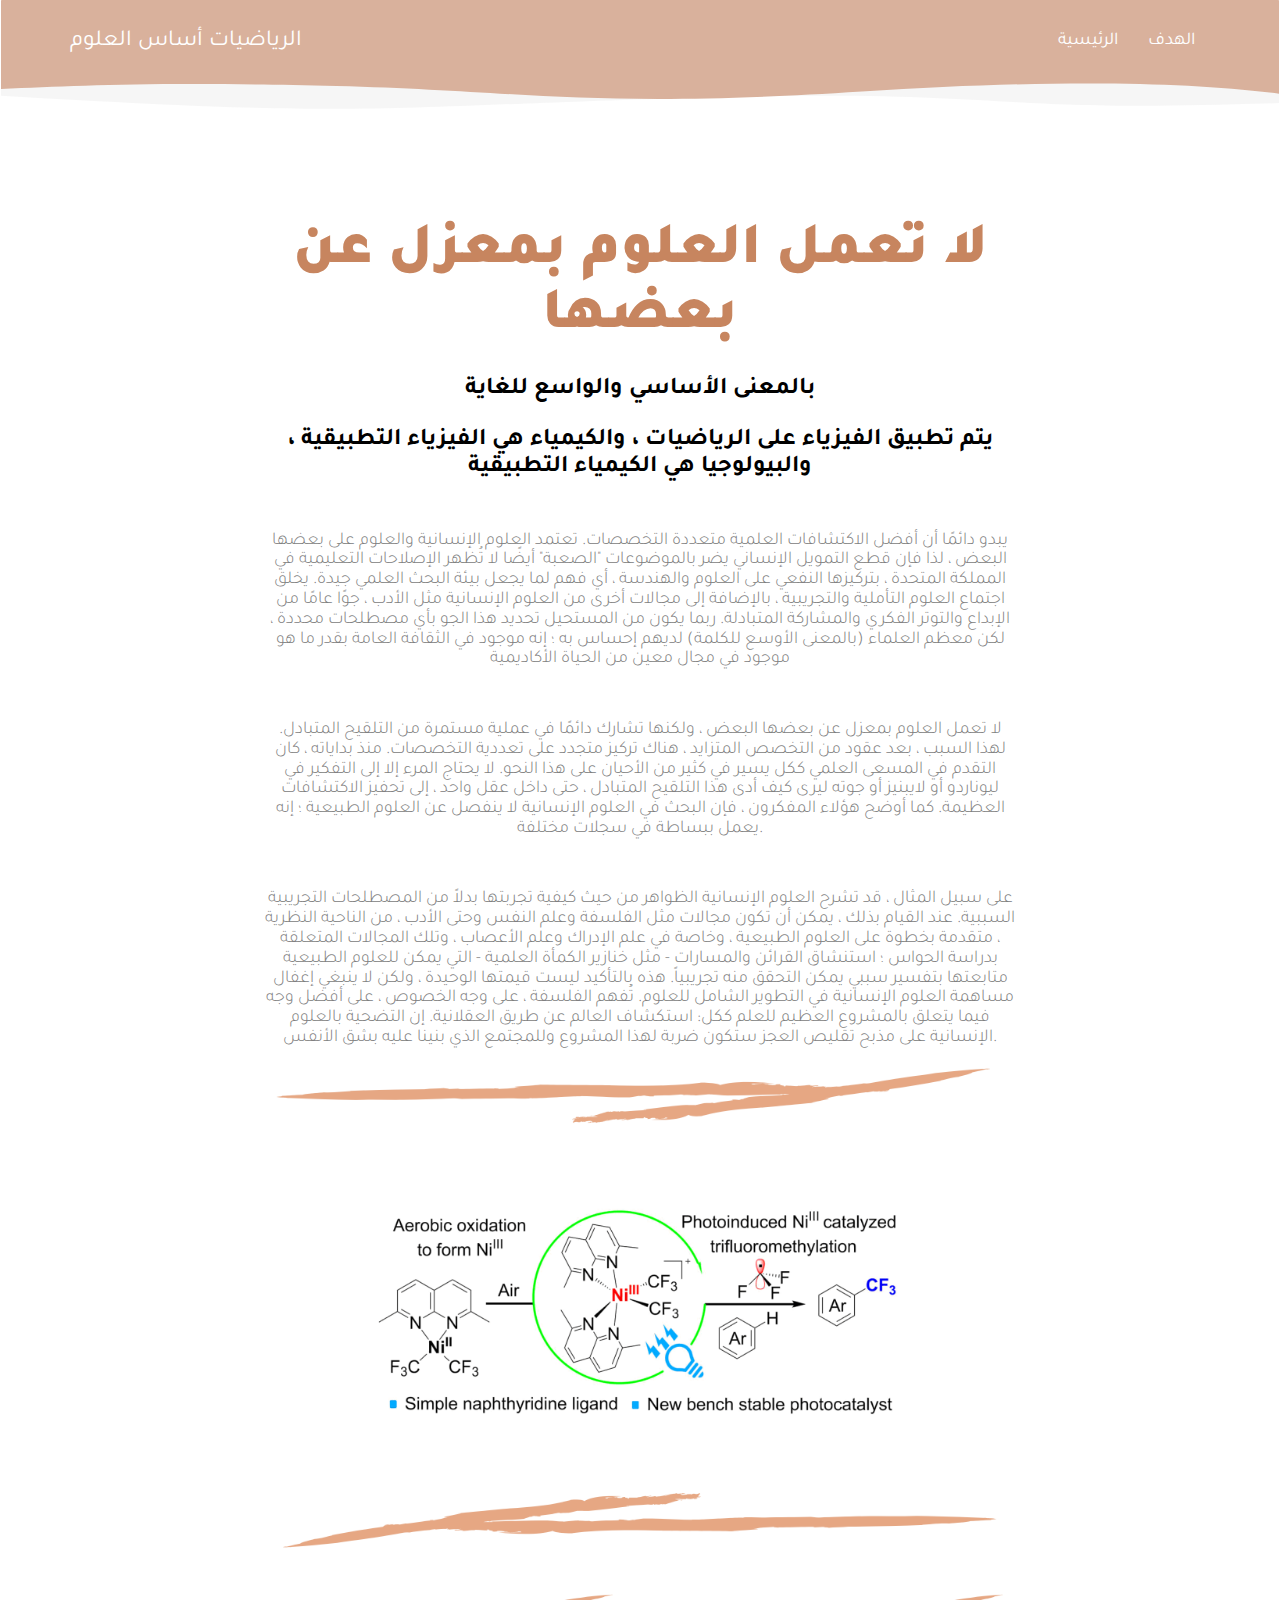
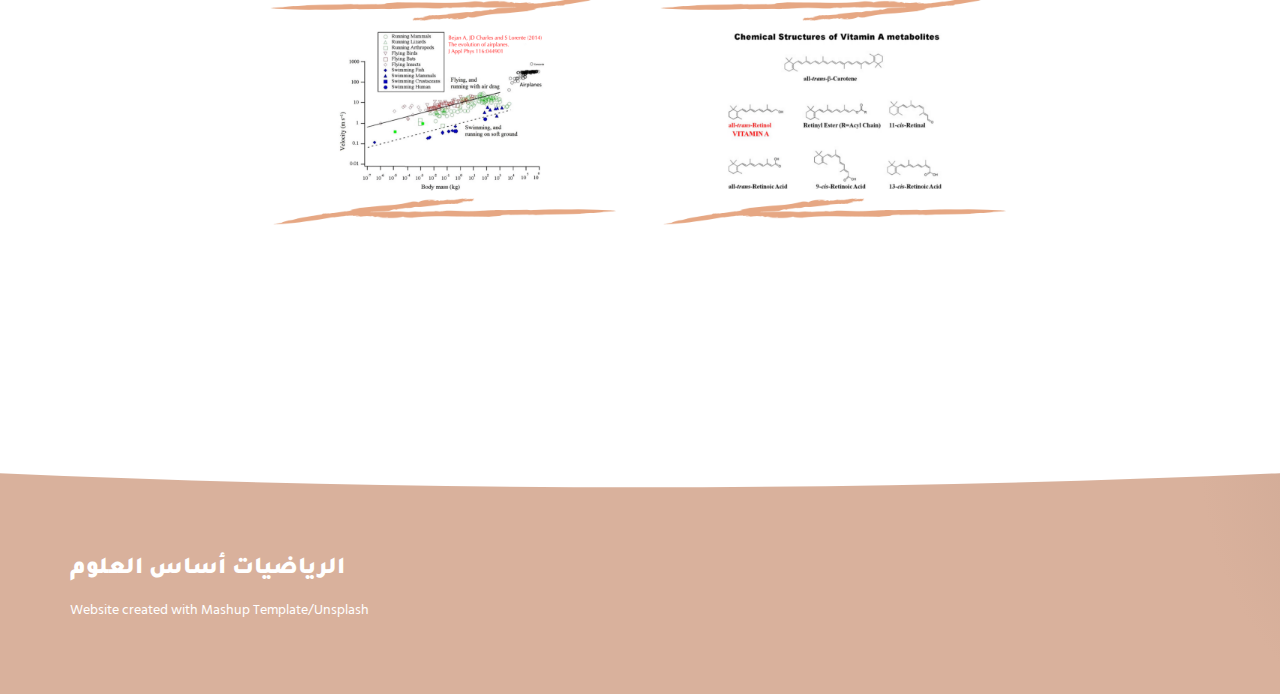
<file: post2.html>
<!DOCTYPE html>
<html lang="en">

<head>
  <meta charset="UTF-8">
  <meta content="IE=edge" http-equiv="X-UA-Compatible">
  <meta content="width=device-width,initial-scale=1" name="viewport">
  <meta content="description" name="description">
  <meta name="google" content="notranslate" />
  <meta content="Mashup templates have been developped by Orson.io team" name="author">

  <!-- Disable tap highlight on IE -->
  <meta name="msapplication-tap-highlight" content="no">
  
  <link href="./assets/background.png" rel="icon">

  <link href="https://fonts.googleapis.com/css2?family=Tajawal&display=swap" rel="stylesheet">


  <link href="" rel="stylesheet">


  <title>الرياضيات أساس العلوم</title>

<link href="./main.550dcf66.css" rel="stylesheet"></head>

<body> <!-- Add your content of header -->
<header>
  <nav class="navbar navbar-default active">
    <div class="container">
      <div class="navbar-header">
        <button type="button" class="navbar-toggle collapsed" data-toggle="collapse" data-target="#navbar-collapse" aria-expanded="false">
          <span class="sr-only">Toggle navigation</span>
          <span class="icon-bar"></span>
          <span class="icon-bar"></span>
          <span class="icon-bar"></span>
        </button>
        <a class="navbar-brand" href="./index.html" title="" style="font-family: Tajawal;">
          الرياضيات أساس العلوم
        </a>
      </div>

      <div class="collapse navbar-collapse" id="navbar-collapse">
        <ul class="nav navbar-nav navbar-right">
          <li><a href="./index.html" title="" style="font-family: Tajawal;">الرئيسية</a></li>
          <li><a href="./project.html" title="" style="font-family: Tajawal;">الهدف</a></li>
          <li>
          
          </li>

        </ul>
      </div> 
    </div>
  </nav>
</header>

<div class="section-container">
    <div class="container">
      <div class="row">
        <div class="col-xs-12 col-md-8 col-md-offset-2">
          <h1 class="text-center" style="font-family: Tajawal;">لا تعمل العلوم بمعزل عن بعضها</h1>
          <h3 style="font-family: Tajawal; text-align: center; color: black;"> <b> بالمعنى الأساسي والواسع للغاية </b> </h3>
          <h3 style="font-family: Tajawal; text-align: center; color: black;"> <b> يتم تطبيق الفيزياء على الرياضيات ، والكيمياء هي الفيزياء التطبيقية ، والبيولوجيا هي الكيمياء التطبيقية </b> </h3>
          <br>
          <h4 style="font-family: Tajawal; text-align: center; color: grey;"> يبدو دائمًا أن أفضل الاكتشافات العلمية متعددة التخصصات. تعتمد العلوم الإنسانية والعلوم على بعضها البعض ، لذا فإن قطع التمويل الإنساني يضر بالموضوعات "الصعبة" أيضًا لا تُظهر الإصلاحات التعليمية في المملكة المتحدة ، بتركيزها النفعي على العلوم والهندسة ، أي فهم لما يجعل بيئة البحث العلمي جيدة. يخلق اجتماع العلوم التأملية والتجريبية ، بالإضافة إلى مجالات أخرى من العلوم الإنسانية مثل الأدب ، جوًا عامًا من الإبداع والتوتر الفكري والمشاركة المتبادلة. ربما يكون من المستحيل تحديد هذا الجو بأي مصطلحات محددة ، لكن معظم العلماء (بالمعنى الأوسع للكلمة) لديهم إحساس به ؛ إنه موجود في الثقافة العامة بقدر ما هو موجود في مجال معين من الحياة الأكاديمية </h4>
          <br>
          <h4 style="font-family: Tajawal; text-align: center; color: grey;">
لا تعمل العلوم بمعزل عن بعضها البعض ، ولكنها تشارك دائمًا في عملية مستمرة من التلقيح المتبادل. لهذا السبب ، بعد عقود من التخصص المتزايد ، هناك تركيز متجدد على تعددية التخصصات. منذ بداياته ، كان التقدم في المسعى العلمي ككل يسير في كثير من الأحيان على هذا النحو. لا يحتاج المرء إلا إلى التفكير في ليوناردو أو لايبنيز أو جوته ليرى كيف أدى هذا التلقيح المتبادل ، حتى داخل عقل واحد ، إلى تحفيز الاكتشافات العظيمة. كما أوضح هؤلاء المفكرون ، فإن البحث في العلوم الإنسانية لا ينفصل عن العلوم الطبيعية ؛ إنه يعمل ببساطة في سجلات مختلفة.</h4>
          <br>    
          <h4 style="font-family: Tajawal; text-align: center; color: grey;">على سبيل المثال ، قد تشرح العلوم الإنسانية الظواهر من حيث كيفية تجربتها بدلاً من المصطلحات التجريبية السببية. عند القيام بذلك ، يمكن أن تكون مجالات مثل الفلسفة وعلم النفس وحتى الأدب ، من الناحية النظرية ، متقدمة بخطوة على العلوم الطبيعية ، وخاصة في علم الإدراك وعلم الأعصاب ، وتلك المجالات المتعلقة بدراسة الحواس ؛ استنشاق القرائن والمسارات - مثل خنازير الكمأة العلمية - التي يمكن للعلوم الطبيعية متابعتها بتفسير سببي يمكن التحقق منه تجريبياً. هذه بالتأكيد ليست قيمتها الوحيدة ، ولكن لا ينبغي إغفال مساهمة العلوم الإنسانية في التطوير الشامل للعلوم. تُفهم الفلسفة ، على وجه الخصوص ، على أفضل وجه فيما يتعلق بالمشروع العظيم للعلم ككل: استكشاف العالم عن طريق العقلانية. إن التضحية بالعلوم الإنسانية على مذبح تقليص العجز ستكون ضربة لهذا المشروع وللمجتمع الذي بنينا عليه بشق الأنفس.</h4>
          <div class="section-container-spacer">
            <img src="./assets/images/picture1.png" alt="" class="img-responsive reveal-content" data-action="zoom">
          </div>

          <div class="row">
            <div class="col-xs-6">
              <img src="./assets/images/picture2.png" alt="" class="img-responsive reveal-content" data-action="zoom">
            </div>
            <div class="col-xs-6">
              <img src="./assets/images/picture3.png" alt="" class="img-responsive reveal-content" data-action="zoom">
            </div>
          </div>
       </div>
      </div>
    </div>
  </div>

  

  <div class="section-container">
    <div class="container text-center">
      <div class="row section-container-spacer">
        <div class="col-xs-12 col-md-12">
          
          
        </div>  
      </div>
    
    </div>
  </div>

<footer class="footer-container white-text-container">
  <div class="container">
    <div class="row">

     
      <div class="col-xs-12">
        <h3 style="font-family: Tajawal;">الرياضيات أساس العلوم</h3>

        <div class="row">
          <div class="col-xs-12 col-sm-7">
            <p><small>Website created with <a href="http://www.mashup-template.com/" title="Create website with free html template">Mashup Template</a>/<a href="https://www.unsplash.com/" title="Beautiful Free Images">Unsplash</a></small>
            </p>
          </div>
          
        </div>
        
        
      </div>
    </div>
  </div>
</footer>

<script>
  document.addEventListener("DOMContentLoaded", function (event) {
    navActivePage();
    scrollRevelation('.reveal');
  });
</script>

<!-- Google Analytics: change UA-XXXXX-X to be your site's ID 

<script>
  (function (i, s, o, g, r, a, m) {
    i['GoogleAnalyticsObject'] = r; i[r] = i[r] || function () {
      (i[r].q = i[r].q || []).push(arguments)
    }, i[r].l = 1 * new Date(); a = s.createElement(o),
      m = s.getElementsByTagName(o)[0]; a.async = 1; a.src = g; m.parentNode.insertBefore(a, m)
  })(window, document, 'script', '//www.google-analytics.com/analytics.js', 'ga');
  ga('create', 'UA-XXXXX-X', 'auto');
  ga('send', 'pageview');
</script>

--> <script type="text/javascript" src="./main.0cf8b554.js"></script></body>

</html>
</file>
<file: main.550dcf66.css>
@import url(https://fonts.googleapis.com/css?family=Hind+Siliguri:300,600|Martel:400,900);@import url(https://maxcdn.bootstrapcdn.com/font-awesome/4.7.0/css/font-awesome.min.css);/*!
 * Bootstrap v3.3.7 (http://getbootstrap.com)
 * Copyright 2011-2016 Twitter, Inc.
 * Licensed under MIT (https://github.com/twbs/bootstrap/blob/master/LICENSE)
 */
/*! normalize.css v3.0.3 | MIT License | github.com/necolas/normalize.css */html{font-family:sans-serif;-ms-text-size-adjust:100%;-webkit-text-size-adjust:100%}body{margin:0}article,aside,details,figcaption,figure,footer,header,hgroup,main,menu,nav,section,summary{display:block}audio,canvas,progress,video{display:inline-block;vertical-align:baseline}audio:not([controls]){display:none;height:0}[hidden],template{display:none}a{background-color:transparent}a:active,a:hover{outline:0}abbr[title]{border-bottom:1px dotted}b,strong{font-weight:700}dfn{font-style:italic}h1{font-size:2em;margin:.67em 0}mark{background:#ff0;color:#000}small{font-size:80%}sub,sup{font-size:75%;line-height:0;position:relative;vertical-align:baseline}sup{top:-.5em}sub{bottom:-.25em}img{border:0}svg:not(:root){overflow:hidden}figure{margin:1em 40px}hr{box-sizing:content-box;height:0}pre{overflow:auto}code,kbd,pre,samp{font-family:monospace,monospace;font-size:1em}button,input,optgroup,select,textarea{color:inherit;font:inherit;margin:0}button{overflow:visible}button,select{text-transform:none}button,html input[type=button],input[type=reset],input[type=submit]{-webkit-appearance:button;cursor:pointer}button[disabled],html input[disabled]{cursor:default}button::-moz-focus-inner,input::-moz-focus-inner{border:0;padding:0}input{line-height:normal}input[type=checkbox],input[type=radio]{box-sizing:border-box;padding:0}input[type=number]::-webkit-inner-spin-button,input[type=number]::-webkit-outer-spin-button{height:auto}input[type=search]{-webkit-appearance:textfield;box-sizing:content-box}input[type=search]::-webkit-search-cancel-button,input[type=search]::-webkit-search-decoration{-webkit-appearance:none}fieldset{border:1px solid silver;margin:0 2px;padding:.35em .625em .75em}textarea{overflow:auto}optgroup{font-weight:700}table{border-collapse:collapse;border-spacing:0}td,th{padding:0}

/*! Source: https://github.com/h5bp/html5-boilerplate/blob/master/src/css/main.css */@media print{*,:after,:before{background:transparent!important;color:#000!important;box-shadow:none!important;text-shadow:none!important}a,a:visited{text-decoration:underline}a[href]:after{content:" (" attr(href) ")"}abbr[title]:after{content:" (" attr(title) ")"}a[href^="#"]:after,a[href^="javascript:"]:after{content:""}blockquote,pre{border:1px solid #999;page-break-inside:avoid}thead{display:table-header-group}img,tr{page-break-inside:avoid}img{max-width:100%!important}h2,h3,p{orphans:3;widows:3}h2,h3{page-break-after:avoid}.navbar{display:none}.btn>.caret,.dropup>.btn>.caret{border-top-color:#000!important}.label{border:1px solid #000}.table{border-collapse:collapse!important}.table td,.table th{background-color:#fff!important}.table-bordered td,.table-bordered th{border:1px solid #ddd!important}}*,:after,:before{-webkit-box-sizing:border-box;-moz-box-sizing:border-box;box-sizing:border-box}html{font-size:10px;-webkit-tap-highlight-color:transparent}body{font-family:Hind Siliguri,Helvetica,Arial,sans-serif;font-size:18px;line-height:1.42857;color:#838383;background-color:#fff}button,input,select,textarea{font-family:inherit;font-size:inherit;line-height:inherit}a{color:#1763e9;text-decoration:none}a:focus,a:hover{color:#1045a4;text-decoration:underline}a:focus{outline:5px auto -webkit-focus-ring-color;outline-offset:-2px}figure{margin:0}img{vertical-align:middle}.img-responsive{display:block;max-width:100%;height:auto}.img-rounded{border-radius:4px}.img-thumbnail{padding:4px;line-height:1.42857;background-color:#fff;border:1px solid #ddd;border-radius:2px;-webkit-transition:all .2s ease-in-out;-o-transition:all .2s ease-in-out;transition:all .2s ease-in-out;display:inline-block;max-width:100%;height:auto}.img-circle{border-radius:50%}hr{margin-top:25px;margin-bottom:25px;border:0;border-top:1px solid #eee}.sr-only{position:absolute;width:1px;height:1px;margin:-1px;padding:0;overflow:hidden;clip:rect(0,0,0,0);border:0}.sr-only-focusable:active,.sr-only-focusable:focus{position:static;width:auto;height:auto;margin:0;overflow:visible;clip:auto}[role=button]{cursor:pointer}.h1,.h2,.h3,.h4,.h5,.h6,h1,h2,h3,h4,h5,h6{font-family:Martel,Times New Roman,Times,serif;font-weight:900;line-height:1.1;color:#c7855f}.h1 .small,.h1 small,.h2 .small,.h2 small,.h3 .small,.h3 small,.h4 .small,.h4 small,.h5 .small,.h5 small,.h6 .small,.h6 small,h1 .small,h1 small,h2 .small,h2 small,h3 .small,h3 small,h4 .small,h4 small,h5 .small,h5 small,h6 .small,h6 small{font-weight:400;line-height:1;color:#777}.h1,.h2,.h3,h1,h2,h3{margin-top:25px;margin-bottom:12.5px}.h1 .small,.h1 small,.h2 .small,.h2 small,.h3 .small,.h3 small,h1 .small,h1 small,h2 .small,h2 small,h3 .small,h3 small{font-size:65%}.h4,.h5,.h6,h4,h5,h6{margin-top:12.5px;margin-bottom:12.5px}.h4 .small,.h4 small,.h5 .small,.h5 small,.h6 .small,.h6 small,h4 .small,h4 small,h5 .small,h5 small,h6 .small,h6 small{font-size:75%}.h1,h1{font-size:59px}.h2,h2{font-size:31px}.h3,h3{font-size:24px}.h4,.h5,h4,h5{font-size:18px}.h6,h6{font-size:16px}p{margin:0 0 12.5px}.lead{margin-bottom:25px;font-size:20px;font-weight:300;line-height:1.4}@media (min-width:768px){.lead{font-size:27px}}.small,small{font-size:77%}.mark,mark{background-color:#fcf8e3;padding:.2em}.text-left{text-align:left}.text-right{text-align:right}.text-center{text-align:center}.text-justify{text-align:justify}.text-nowrap{white-space:nowrap}.text-lowercase{text-transform:lowercase}.initialism,.text-uppercase{text-transform:uppercase}.text-capitalize{text-transform:capitalize}.text-muted{color:#777}.text-primary{color:#c7855f}a.text-primary:focus,a.text-primary:hover{color:#c7855f}.text-success{color:#fff}a.text-success:focus,a.text-success:hover{color:#e6e6e6}.text-info{color:#31708f}a.text-info:focus,a.text-info:hover{color:#245269}.text-warning{color:#8a6d3b}a.text-warning:focus,a.text-warning:hover{color:#66512c}.text-danger{color:#fff}a.text-danger:focus,a.text-danger:hover{color:#e6e6e6}.bg-primary{color:#fff;background-color:#c7855f}a.bg-primary:focus,a.bg-primary:hover{background-color:#dbb6a0}.bg-success{background-color:#08005f}a.bg-success:focus,a.bg-success:hover{background-color:#04002c}.bg-info{background-color:#d9edf7}a.bg-info:focus,a.bg-info:hover{background-color:#afd9ee}.bg-warning{background-color:#fcf8e3}a.bg-warning:focus,a.bg-warning:hover{background-color:#f7ecb5}.bg-danger{background-color:#ca044b}a.bg-danger:focus,a.bg-danger:hover{background-color:#980338}.page-header{padding-bottom:11.5px;margin:50px 0 25px;border-bottom:1px solid #eee}ol,ul{margin-top:0;margin-bottom:12.5px}ol ol,ol ul,ul ol,ul ul{margin-bottom:0}.list-inline,.list-unstyled{padding-left:0;list-style:none}.list-inline{margin-left:-5px}.list-inline>li{display:inline-block;padding-left:5px;padding-right:5px}dl{margin-top:0;margin-bottom:25px}dd,dt{line-height:1.42857}dt{font-weight:700}dd{margin-left:0}.dl-horizontal dd:after,.dl-horizontal dd:before{content:" ";display:table}.dl-horizontal dd:after{clear:both}@media (min-width:768px){.dl-horizontal dt{float:left;width:160px;clear:left;text-align:right;overflow:hidden;text-overflow:ellipsis;white-space:nowrap}.dl-horizontal dd{margin-left:180px}}abbr[data-original-title],abbr[title]{cursor:help;border-bottom:1px dotted #777}.initialism{font-size:90%}blockquote{padding:12.5px 25px;margin:0 0 25px;font-size:22.5px;border-left:5px solid #eee}blockquote ol:last-child,blockquote p:last-child,blockquote ul:last-child{margin-bottom:0}blockquote .small,blockquote footer,blockquote small{display:block;font-size:80%;line-height:1.42857;color:#777}blockquote .small:before,blockquote footer:before,blockquote small:before{content:"\2014   \A0"}.blockquote-reverse,blockquote.pull-right{padding-right:15px;padding-left:0;border-right:5px solid #eee;border-left:0;text-align:right}.blockquote-reverse .small:before,.blockquote-reverse footer:before,.blockquote-reverse small:before,blockquote.pull-right .small:before,blockquote.pull-right footer:before,blockquote.pull-right small:before{content:""}.blockquote-reverse .small:after,.blockquote-reverse footer:after,.blockquote-reverse small:after,blockquote.pull-right .small:after,blockquote.pull-right footer:after,blockquote.pull-right small:after{content:"\A0   \2014"}address{margin-bottom:25px;font-style:normal;line-height:1.42857}code,kbd,pre,samp{font-family:Menlo,Monaco,Consolas,Courier New,monospace}code{color:#c7254e;background-color:#f9f2f4}code,kbd{padding:2px 4px;font-size:90%;border-radius:2px}kbd{color:#fff;background-color:#333;box-shadow:inset 0 -1px 0 rgba(0,0,0,.25)}kbd kbd{padding:0;font-size:100%;font-weight:700;box-shadow:none}pre{display:block;padding:12px;margin:0 0 12.5px;font-size:17px;line-height:1.42857;word-break:break-all;word-wrap:break-word;color:#333;background-color:#f5f5f5;border:1px solid #ccc;border-radius:2px}pre code{padding:0;font-size:inherit;color:inherit;white-space:pre-wrap;background-color:transparent;border-radius:0}.pre-scrollable{max-height:340px;overflow-y:scroll}.container{margin-right:auto;margin-left:auto;padding-left:15px;padding-right:15px}.container:after,.container:before{content:" ";display:table}.container:after{clear:both}@media (min-width:768px){.container{width:750px}}@media (min-width:992px){.container{width:970px}}@media (min-width:1200px){.container{width:1170px}}.container-fluid{margin-right:auto;margin-left:auto;padding-left:15px;padding-right:15px}.container-fluid:after,.container-fluid:before{content:" ";display:table}.container-fluid:after{clear:both}.row{margin-left:-15px;margin-right:-15px}.row:after,.row:before{content:" ";display:table}.row:after{clear:both}.col-lg-1,.col-lg-2,.col-lg-3,.col-lg-4,.col-lg-5,.col-lg-6,.col-lg-7,.col-lg-8,.col-lg-9,.col-lg-10,.col-lg-11,.col-lg-12,.col-md-1,.col-md-2,.col-md-3,.col-md-4,.col-md-5,.col-md-6,.col-md-7,.col-md-8,.col-md-9,.col-md-10,.col-md-11,.col-md-12,.col-sm-1,.col-sm-2,.col-sm-3,.col-sm-4,.col-sm-5,.col-sm-6,.col-sm-7,.col-sm-8,.col-sm-9,.col-sm-10,.col-sm-11,.col-sm-12,.col-xs-1,.col-xs-2,.col-xs-3,.col-xs-4,.col-xs-5,.col-xs-6,.col-xs-7,.col-xs-8,.col-xs-9,.col-xs-10,.col-xs-11,.col-xs-12{position:relative;min-height:1px;padding-left:15px;padding-right:15px}.col-xs-1,.col-xs-2,.col-xs-3,.col-xs-4,.col-xs-5,.col-xs-6,.col-xs-7,.col-xs-8,.col-xs-9,.col-xs-10,.col-xs-11,.col-xs-12{float:left}.col-xs-1{width:8.33333%}.col-xs-2{width:16.66667%}.col-xs-3{width:25%}.col-xs-4{width:33.33333%}.col-xs-5{width:41.66667%}.col-xs-6{width:50%}.col-xs-7{width:58.33333%}.col-xs-8{width:66.66667%}.col-xs-9{width:75%}.col-xs-10{width:83.33333%}.col-xs-11{width:91.66667%}.col-xs-12{width:100%}.col-xs-pull-0{right:auto}.col-xs-pull-1{right:8.33333%}.col-xs-pull-2{right:16.66667%}.col-xs-pull-3{right:25%}.col-xs-pull-4{right:33.33333%}.col-xs-pull-5{right:41.66667%}.col-xs-pull-6{right:50%}.col-xs-pull-7{right:58.33333%}.col-xs-pull-8{right:66.66667%}.col-xs-pull-9{right:75%}.col-xs-pull-10{right:83.33333%}.col-xs-pull-11{right:91.66667%}.col-xs-pull-12{right:100%}.col-xs-push-0{left:auto}.col-xs-push-1{left:8.33333%}.col-xs-push-2{left:16.66667%}.col-xs-push-3{left:25%}.col-xs-push-4{left:33.33333%}.col-xs-push-5{left:41.66667%}.col-xs-push-6{left:50%}.col-xs-push-7{left:58.33333%}.col-xs-push-8{left:66.66667%}.col-xs-push-9{left:75%}.col-xs-push-10{left:83.33333%}.col-xs-push-11{left:91.66667%}.col-xs-push-12{left:100%}.col-xs-offset-0{margin-left:0}.col-xs-offset-1{margin-left:8.33333%}.col-xs-offset-2{margin-left:16.66667%}.col-xs-offset-3{margin-left:25%}.col-xs-offset-4{margin-left:33.33333%}.col-xs-offset-5{margin-left:41.66667%}.col-xs-offset-6{margin-left:50%}.col-xs-offset-7{margin-left:58.33333%}.col-xs-offset-8{margin-left:66.66667%}.col-xs-offset-9{margin-left:75%}.col-xs-offset-10{margin-left:83.33333%}.col-xs-offset-11{margin-left:91.66667%}.col-xs-offset-12{margin-left:100%}@media (min-width:768px){.col-sm-1,.col-sm-2,.col-sm-3,.col-sm-4,.col-sm-5,.col-sm-6,.col-sm-7,.col-sm-8,.col-sm-9,.col-sm-10,.col-sm-11,.col-sm-12{float:left}.col-sm-1{width:8.33333%}.col-sm-2{width:16.66667%}.col-sm-3{width:25%}.col-sm-4{width:33.33333%}.col-sm-5{width:41.66667%}.col-sm-6{width:50%}.col-sm-7{width:58.33333%}.col-sm-8{width:66.66667%}.col-sm-9{width:75%}.col-sm-10{width:83.33333%}.col-sm-11{width:91.66667%}.col-sm-12{width:100%}.col-sm-pull-0{right:auto}.col-sm-pull-1{right:8.33333%}.col-sm-pull-2{right:16.66667%}.col-sm-pull-3{right:25%}.col-sm-pull-4{right:33.33333%}.col-sm-pull-5{right:41.66667%}.col-sm-pull-6{right:50%}.col-sm-pull-7{right:58.33333%}.col-sm-pull-8{right:66.66667%}.col-sm-pull-9{right:75%}.col-sm-pull-10{right:83.33333%}.col-sm-pull-11{right:91.66667%}.col-sm-pull-12{right:100%}.col-sm-push-0{left:auto}.col-sm-push-1{left:8.33333%}.col-sm-push-2{left:16.66667%}.col-sm-push-3{left:25%}.col-sm-push-4{left:33.33333%}.col-sm-push-5{left:41.66667%}.col-sm-push-6{left:50%}.col-sm-push-7{left:58.33333%}.col-sm-push-8{left:66.66667%}.col-sm-push-9{left:75%}.col-sm-push-10{left:83.33333%}.col-sm-push-11{left:91.66667%}.col-sm-push-12{left:100%}.col-sm-offset-0{margin-left:0}.col-sm-offset-1{margin-left:8.33333%}.col-sm-offset-2{margin-left:16.66667%}.col-sm-offset-3{margin-left:25%}.col-sm-offset-4{margin-left:33.33333%}.col-sm-offset-5{margin-left:41.66667%}.col-sm-offset-6{margin-left:50%}.col-sm-offset-7{margin-left:58.33333%}.col-sm-offset-8{margin-left:66.66667%}.col-sm-offset-9{margin-left:75%}.col-sm-offset-10{margin-left:83.33333%}.col-sm-offset-11{margin-left:91.66667%}.col-sm-offset-12{margin-left:100%}}@media (min-width:992px){.col-md-1,.col-md-2,.col-md-3,.col-md-4,.col-md-5,.col-md-6,.col-md-7,.col-md-8,.col-md-9,.col-md-10,.col-md-11,.col-md-12{float:left}.col-md-1{width:8.33333%}.col-md-2{width:16.66667%}.col-md-3{width:25%}.col-md-4{width:33.33333%}.col-md-5{width:41.66667%}.col-md-6{width:50%}.col-md-7{width:58.33333%}.col-md-8{width:66.66667%}.col-md-9{width:75%}.col-md-10{width:83.33333%}.col-md-11{width:91.66667%}.col-md-12{width:100%}.col-md-pull-0{right:auto}.col-md-pull-1{right:8.33333%}.col-md-pull-2{right:16.66667%}.col-md-pull-3{right:25%}.col-md-pull-4{right:33.33333%}.col-md-pull-5{right:41.66667%}.col-md-pull-6{right:50%}.col-md-pull-7{right:58.33333%}.col-md-pull-8{right:66.66667%}.col-md-pull-9{right:75%}.col-md-pull-10{right:83.33333%}.col-md-pull-11{right:91.66667%}.col-md-pull-12{right:100%}.col-md-push-0{left:auto}.col-md-push-1{left:8.33333%}.col-md-push-2{left:16.66667%}.col-md-push-3{left:25%}.col-md-push-4{left:33.33333%}.col-md-push-5{left:41.66667%}.col-md-push-6{left:50%}.col-md-push-7{left:58.33333%}.col-md-push-8{left:66.66667%}.col-md-push-9{left:75%}.col-md-push-10{left:83.33333%}.col-md-push-11{left:91.66667%}.col-md-push-12{left:100%}.col-md-offset-0{margin-left:0}.col-md-offset-1{margin-left:8.33333%}.col-md-offset-2{margin-left:16.66667%}.col-md-offset-3{margin-left:25%}.col-md-offset-4{margin-left:33.33333%}.col-md-offset-5{margin-left:41.66667%}.col-md-offset-6{margin-left:50%}.col-md-offset-7{margin-left:58.33333%}.col-md-offset-8{margin-left:66.66667%}.col-md-offset-9{margin-left:75%}.col-md-offset-10{margin-left:83.33333%}.col-md-offset-11{margin-left:91.66667%}.col-md-offset-12{margin-left:100%}}@media (min-width:1200px){.col-lg-1,.col-lg-2,.col-lg-3,.col-lg-4,.col-lg-5,.col-lg-6,.col-lg-7,.col-lg-8,.col-lg-9,.col-lg-10,.col-lg-11,.col-lg-12{float:left}.col-lg-1{width:8.33333%}.col-lg-2{width:16.66667%}.col-lg-3{width:25%}.col-lg-4{width:33.33333%}.col-lg-5{width:41.66667%}.col-lg-6{width:50%}.col-lg-7{width:58.33333%}.col-lg-8{width:66.66667%}.col-lg-9{width:75%}.col-lg-10{width:83.33333%}.col-lg-11{width:91.66667%}.col-lg-12{width:100%}.col-lg-pull-0{right:auto}.col-lg-pull-1{right:8.33333%}.col-lg-pull-2{right:16.66667%}.col-lg-pull-3{right:25%}.col-lg-pull-4{right:33.33333%}.col-lg-pull-5{right:41.66667%}.col-lg-pull-6{right:50%}.col-lg-pull-7{right:58.33333%}.col-lg-pull-8{right:66.66667%}.col-lg-pull-9{right:75%}.col-lg-pull-10{right:83.33333%}.col-lg-pull-11{right:91.66667%}.col-lg-pull-12{right:100%}.col-lg-push-0{left:auto}.col-lg-push-1{left:8.33333%}.col-lg-push-2{left:16.66667%}.col-lg-push-3{left:25%}.col-lg-push-4{left:33.33333%}.col-lg-push-5{left:41.66667%}.col-lg-push-6{left:50%}.col-lg-push-7{left:58.33333%}.col-lg-push-8{left:66.66667%}.col-lg-push-9{left:75%}.col-lg-push-10{left:83.33333%}.col-lg-push-11{left:91.66667%}.col-lg-push-12{left:100%}.col-lg-offset-0{margin-left:0}.col-lg-offset-1{margin-left:8.33333%}.col-lg-offset-2{margin-left:16.66667%}.col-lg-offset-3{margin-left:25%}.col-lg-offset-4{margin-left:33.33333%}.col-lg-offset-5{margin-left:41.66667%}.col-lg-offset-6{margin-left:50%}.col-lg-offset-7{margin-left:58.33333%}.col-lg-offset-8{margin-left:66.66667%}.col-lg-offset-9{margin-left:75%}.col-lg-offset-10{margin-left:83.33333%}.col-lg-offset-11{margin-left:91.66667%}.col-lg-offset-12{margin-left:100%}}table{background-color:transparent}caption{padding-top:8px;padding-bottom:8px;color:#777}caption,th{text-align:left}.table{width:100%;max-width:100%;margin-bottom:25px}.table>tbody>tr>td,.table>tbody>tr>th,.table>tfoot>tr>td,.table>tfoot>tr>th,.table>thead>tr>td,.table>thead>tr>th{padding:8px;line-height:1.42857;vertical-align:top;border-top:1px solid #ddd}.table>thead>tr>th{vertical-align:bottom;border-bottom:2px solid #ddd}.table>caption+thead>tr:first-child>td,.table>caption+thead>tr:first-child>th,.table>colgroup+thead>tr:first-child>td,.table>colgroup+thead>tr:first-child>th,.table>thead:first-child>tr:first-child>td,.table>thead:first-child>tr:first-child>th{border-top:0}.table>tbody+tbody{border-top:2px solid #ddd}.table .table{background-color:#fff}.table-condensed>tbody>tr>td,.table-condensed>tbody>tr>th,.table-condensed>tfoot>tr>td,.table-condensed>tfoot>tr>th,.table-condensed>thead>tr>td,.table-condensed>thead>tr>th{padding:5px}.table-bordered,.table-bordered>tbody>tr>td,.table-bordered>tbody>tr>th,.table-bordered>tfoot>tr>td,.table-bordered>tfoot>tr>th,.table-bordered>thead>tr>td,.table-bordered>thead>tr>th{border:1px solid #ddd}.table-bordered>thead>tr>td,.table-bordered>thead>tr>th{border-bottom-width:2px}.table-striped>tbody>tr:nth-of-type(odd){background-color:#f9f9f9}.table-hover>tbody>tr:hover{background-color:#f5f5f5}table col[class*=col-]{position:static;float:none;display:table-column}table td[class*=col-],table th[class*=col-]{position:static;float:none;display:table-cell}.table>tbody>tr.active>td,.table>tbody>tr.active>th,.table>tbody>tr>td.active,.table>tbody>tr>th.active,.table>tfoot>tr.active>td,.table>tfoot>tr.active>th,.table>tfoot>tr>td.active,.table>tfoot>tr>th.active,.table>thead>tr.active>td,.table>thead>tr.active>th,.table>thead>tr>td.active,.table>thead>tr>th.active{background-color:#f5f5f5}.table-hover>tbody>tr.active:hover>td,.table-hover>tbody>tr.active:hover>th,.table-hover>tbody>tr:hover>.active,.table-hover>tbody>tr>td.active:hover,.table-hover>tbody>tr>th.active:hover{background-color:#e8e8e8}.table>tbody>tr.success>td,.table>tbody>tr.success>th,.table>tbody>tr>td.success,.table>tbody>tr>th.success,.table>tfoot>tr.success>td,.table>tfoot>tr.success>th,.table>tfoot>tr>td.success,.table>tfoot>tr>th.success,.table>thead>tr.success>td,.table>thead>tr.success>th,.table>thead>tr>td.success,.table>thead>tr>th.success{background-color:#08005f}.table-hover>tbody>tr.success:hover>td,.table-hover>tbody>tr.success:hover>th,.table-hover>tbody>tr:hover>.success,.table-hover>tbody>tr>td.success:hover,.table-hover>tbody>tr>th.success:hover{background-color:#060046}.table>tbody>tr.info>td,.table>tbody>tr.info>th,.table>tbody>tr>td.info,.table>tbody>tr>th.info,.table>tfoot>tr.info>td,.table>tfoot>tr.info>th,.table>tfoot>tr>td.info,.table>tfoot>tr>th.info,.table>thead>tr.info>td,.table>thead>tr.info>th,.table>thead>tr>td.info,.table>thead>tr>th.info{background-color:#d9edf7}.table-hover>tbody>tr.info:hover>td,.table-hover>tbody>tr.info:hover>th,.table-hover>tbody>tr:hover>.info,.table-hover>tbody>tr>td.info:hover,.table-hover>tbody>tr>th.info:hover{background-color:#c4e3f3}.table>tbody>tr.warning>td,.table>tbody>tr.warning>th,.table>tbody>tr>td.warning,.table>tbody>tr>th.warning,.table>tfoot>tr.warning>td,.table>tfoot>tr.warning>th,.table>tfoot>tr>td.warning,.table>tfoot>tr>th.warning,.table>thead>tr.warning>td,.table>thead>tr.warning>th,.table>thead>tr>td.warning,.table>thead>tr>th.warning{background-color:#fcf8e3}.table-hover>tbody>tr.warning:hover>td,.table-hover>tbody>tr.warning:hover>th,.table-hover>tbody>tr:hover>.warning,.table-hover>tbody>tr>td.warning:hover,.table-hover>tbody>tr>th.warning:hover{background-color:#faf2cc}.table>tbody>tr.danger>td,.table>tbody>tr.danger>th,.table>tbody>tr>td.danger,.table>tbody>tr>th.danger,.table>tfoot>tr.danger>td,.table>tfoot>tr.danger>th,.table>tfoot>tr>td.danger,.table>tfoot>tr>th.danger,.table>thead>tr.danger>td,.table>thead>tr.danger>th,.table>thead>tr>td.danger,.table>thead>tr>th.danger{background-color:#ca044b}.table-hover>tbody>tr.danger:hover>td,.table-hover>tbody>tr.danger:hover>th,.table-hover>tbody>tr:hover>.danger,.table-hover>tbody>tr>td.danger:hover,.table-hover>tbody>tr>th.danger:hover{background-color:#b10442}.table-responsive{overflow-x:auto;min-height:.01%}@media screen and (max-width:767px){.table-responsive{width:100%;margin-bottom:18.75px;overflow-y:hidden;-ms-overflow-style:-ms-autohiding-scrollbar;border:1px solid #ddd}.table-responsive>.table{margin-bottom:0}.table-responsive>.table>tbody>tr>td,.table-responsive>.table>tbody>tr>th,.table-responsive>.table>tfoot>tr>td,.table-responsive>.table>tfoot>tr>th,.table-responsive>.table>thead>tr>td,.table-responsive>.table>thead>tr>th{white-space:nowrap}.table-responsive>.table-bordered{border:0}.table-responsive>.table-bordered>tbody>tr>td:first-child,.table-responsive>.table-bordered>tbody>tr>th:first-child,.table-responsive>.table-bordered>tfoot>tr>td:first-child,.table-responsive>.table-bordered>tfoot>tr>th:first-child,.table-responsive>.table-bordered>thead>tr>td:first-child,.table-responsive>.table-bordered>thead>tr>th:first-child{border-left:0}.table-responsive>.table-bordered>tbody>tr>td:last-child,.table-responsive>.table-bordered>tbody>tr>th:last-child,.table-responsive>.table-bordered>tfoot>tr>td:last-child,.table-responsive>.table-bordered>tfoot>tr>th:last-child,.table-responsive>.table-bordered>thead>tr>td:last-child,.table-responsive>.table-bordered>thead>tr>th:last-child{border-right:0}.table-responsive>.table-bordered>tbody>tr:last-child>td,.table-responsive>.table-bordered>tbody>tr:last-child>th,.table-responsive>.table-bordered>tfoot>tr:last-child>td,.table-responsive>.table-bordered>tfoot>tr:last-child>th{border-bottom:0}}fieldset{margin:0;min-width:0}fieldset,legend{padding:0;border:0}legend{display:block;width:100%;margin-bottom:25px;font-size:27px;line-height:inherit;color:#333;border-bottom:1px solid #e5e5e5}label{display:inline-block;max-width:100%;margin-bottom:5px;font-weight:700}input[type=search]{-webkit-box-sizing:border-box;-moz-box-sizing:border-box;box-sizing:border-box}input[type=checkbox],input[type=radio]{margin:4px 0 0;margin-top:1px\9;line-height:normal}input[type=file]{display:block}input[type=range]{display:block;width:100%}select[multiple],select[size]{height:auto}input[type=checkbox]:focus,input[type=file]:focus,input[type=radio]:focus{outline:5px auto -webkit-focus-ring-color;outline-offset:-2px}output{padding-top:13px}.form-control,output{display:block;font-size:18px;line-height:1.42857;color:#555}.form-control{width:100%;height:51px;padding:12px 18px;background-color:#fff;background-image:none;border:1px solid #ddd;border-radius:2px;-webkit-box-shadow:inset 0 1px 1px rgba(0,0,0,.075);box-shadow:inset 0 1px 1px rgba(0,0,0,.075);-webkit-transition:border-color .15s ease-in-out,box-shadow .15s ease-in-out;-o-transition:border-color ease-in-out .15s,box-shadow ease-in-out .15s;transition:border-color .15s ease-in-out,box-shadow .15s ease-in-out}.form-control:focus{border-color:#66afe9;-webkit-box-shadow:inset 0 1px 1px rgba(0,0,0,.075),0 0 8px rgba(102,175,233,.6);box-shadow:inset 0 1px 1px rgba(0,0,0,.075),0 0 8px rgba(102,175,233,.6)}.form-control::-moz-placeholder{color:#999;opacity:1}.form-control:-ms-input-placeholder{color:#999}.form-control::-webkit-input-placeholder{color:#999}.form-control::-ms-expand{border:0;background-color:transparent}.form-control[disabled],.form-control[readonly],fieldset[disabled] .form-control{background-color:#eee;opacity:1}.form-control[disabled],fieldset[disabled] .form-control{cursor:not-allowed}textarea.form-control{height:auto}input[type=search]{-webkit-appearance:none}@media screen and (-webkit-min-device-pixel-ratio:0){input[type=date].form-control,input[type=datetime-local].form-control,input[type=month].form-control,input[type=time].form-control{line-height:51px}.input-group-sm>.input-group-btn>input[type=date].btn,.input-group-sm>.input-group-btn>input[type=datetime-local].btn,.input-group-sm>.input-group-btn>input[type=month].btn,.input-group-sm>.input-group-btn>input[type=time].btn,.input-group-sm>input[type=date].form-control,.input-group-sm>input[type=date].input-group-addon,.input-group-sm>input[type=datetime-local].form-control,.input-group-sm>input[type=datetime-local].input-group-addon,.input-group-sm>input[type=month].form-control,.input-group-sm>input[type=month].input-group-addon,.input-group-sm>input[type=time].form-control,.input-group-sm>input[type=time].input-group-addon,.input-group-sm input[type=date],.input-group-sm input[type=datetime-local],.input-group-sm input[type=month],.input-group-sm input[type=time],input[type=date].input-sm,input[type=datetime-local].input-sm,input[type=month].input-sm,input[type=time].input-sm{line-height:37px}.input-group-lg>.input-group-btn>input[type=date].btn,.input-group-lg>.input-group-btn>input[type=datetime-local].btn,.input-group-lg>.input-group-btn>input[type=month].btn,.input-group-lg>.input-group-btn>input[type=time].btn,.input-group-lg>input[type=date].form-control,.input-group-lg>input[type=date].input-group-addon,.input-group-lg>input[type=datetime-local].form-control,.input-group-lg>input[type=datetime-local].input-group-addon,.input-group-lg>input[type=month].form-control,.input-group-lg>input[type=month].input-group-addon,.input-group-lg>input[type=time].form-control,.input-group-lg>input[type=time].input-group-addon,.input-group-lg input[type=date],.input-group-lg input[type=datetime-local],.input-group-lg input[type=month],.input-group-lg input[type=time],input[type=date].input-lg,input[type=datetime-local].input-lg,input[type=month].input-lg,input[type=time].input-lg{line-height:61px}}.form-group{margin-bottom:15px}.checkbox,.radio{position:relative;display:block;margin-top:10px;margin-bottom:10px}.checkbox label,.radio label{min-height:25px;padding-left:20px;margin-bottom:0;font-weight:400;cursor:pointer}.checkbox-inline input[type=checkbox],.checkbox input[type=checkbox],.radio-inline input[type=radio],.radio input[type=radio]{position:absolute;margin-left:-20px;margin-top:4px\9}.checkbox+.checkbox,.radio+.radio{margin-top:-5px}.checkbox-inline,.radio-inline{position:relative;display:inline-block;padding-left:20px;margin-bottom:0;vertical-align:middle;font-weight:400;cursor:pointer}.checkbox-inline+.checkbox-inline,.radio-inline+.radio-inline{margin-top:0;margin-left:10px}.checkbox-inline.disabled,.checkbox.disabled label,.radio-inline.disabled,.radio.disabled label,fieldset[disabled] .checkbox-inline,fieldset[disabled] .checkbox label,fieldset[disabled] .radio-inline,fieldset[disabled] .radio label,fieldset[disabled] input[type=checkbox],fieldset[disabled] input[type=radio],input[type=checkbox].disabled,input[type=checkbox][disabled],input[type=radio].disabled,input[type=radio][disabled]{cursor:not-allowed}.form-control-static{padding-top:13px;padding-bottom:13px;margin-bottom:0;min-height:43px}.form-control-static.input-lg,.form-control-static.input-sm,.input-group-lg>.form-control-static.form-control,.input-group-lg>.form-control-static.input-group-addon,.input-group-lg>.input-group-btn>.form-control-static.btn,.input-group-sm>.form-control-static.form-control,.input-group-sm>.form-control-static.input-group-addon,.input-group-sm>.input-group-btn>.form-control-static.btn{padding-left:0;padding-right:0}.input-group-sm>.form-control,.input-group-sm>.input-group-addon,.input-group-sm>.input-group-btn>.btn,.input-sm{height:37px;padding:7px 10px;font-size:14px;line-height:1.5;border-radius:2px}.input-group-sm>.input-group-btn>select.btn,.input-group-sm>select.form-control,.input-group-sm>select.input-group-addon,select.input-sm{height:37px;line-height:37px}.input-group-sm>.input-group-btn>select[multiple].btn,.input-group-sm>.input-group-btn>textarea.btn,.input-group-sm>select[multiple].form-control,.input-group-sm>select[multiple].input-group-addon,.input-group-sm>textarea.form-control,.input-group-sm>textarea.input-group-addon,select[multiple].input-sm,textarea.input-sm{height:auto}.form-group-sm .form-control{height:37px;padding:7px 10px;font-size:14px;line-height:1.5;border-radius:2px}.form-group-sm select.form-control{height:37px;line-height:37px}.form-group-sm select[multiple].form-control,.form-group-sm textarea.form-control{height:auto}.form-group-sm .form-control-static{height:37px;min-height:39px;padding:8px 10px;font-size:14px;line-height:1.5}.input-group-lg>.form-control,.input-group-lg>.input-group-addon,.input-group-lg>.input-group-btn>.btn,.input-lg{height:61px;padding:14px 22px;font-size:23px;line-height:1.33333;border-radius:4px}.input-group-lg>.input-group-btn>select.btn,.input-group-lg>select.form-control,.input-group-lg>select.input-group-addon,select.input-lg{height:61px;line-height:61px}.input-group-lg>.input-group-btn>select[multiple].btn,.input-group-lg>.input-group-btn>textarea.btn,.input-group-lg>select[multiple].form-control,.input-group-lg>select[multiple].input-group-addon,.input-group-lg>textarea.form-control,.input-group-lg>textarea.input-group-addon,select[multiple].input-lg,textarea.input-lg{height:auto}.form-group-lg .form-control{height:61px;padding:14px 22px;font-size:23px;line-height:1.33333;border-radius:4px}.form-group-lg select.form-control{height:61px;line-height:61px}.form-group-lg select[multiple].form-control,.form-group-lg textarea.form-control{height:auto}.form-group-lg .form-control-static{height:61px;min-height:48px;padding:15px 22px;font-size:23px;line-height:1.33333}.has-feedback{position:relative}.has-feedback .form-control{padding-right:63.75px}.form-control-feedback{position:absolute;top:0;right:0;z-index:2;display:block;width:51px;height:51px;line-height:51px;text-align:center;pointer-events:none}.form-group-lg .form-control+.form-control-feedback,.input-group-lg+.form-control-feedback,.input-group-lg>.form-control+.form-control-feedback,.input-group-lg>.input-group-addon+.form-control-feedback,.input-group-lg>.input-group-btn>.btn+.form-control-feedback,.input-lg+.form-control-feedback{width:61px;height:61px;line-height:61px}.form-group-sm .form-control+.form-control-feedback,.input-group-sm+.form-control-feedback,.input-group-sm>.form-control+.form-control-feedback,.input-group-sm>.input-group-addon+.form-control-feedback,.input-group-sm>.input-group-btn>.btn+.form-control-feedback,.input-sm+.form-control-feedback{width:37px;height:37px;line-height:37px}.has-success .checkbox,.has-success .checkbox-inline,.has-success.checkbox-inline label,.has-success.checkbox label,.has-success .control-label,.has-success .help-block,.has-success .radio,.has-success .radio-inline,.has-success.radio-inline label,.has-success.radio label{color:#fff}.has-success .form-control{border-color:#fff;-webkit-box-shadow:inset 0 1px 1px rgba(0,0,0,.075);box-shadow:inset 0 1px 1px rgba(0,0,0,.075)}.has-success .form-control:focus{border-color:#e6e6e6;-webkit-box-shadow:inset 0 1px 1px rgba(0,0,0,.075),0 0 6px #fff;box-shadow:inset 0 1px 1px rgba(0,0,0,.075),0 0 6px #fff}.has-success .input-group-addon{color:#fff;border-color:#fff;background-color:#08005f}.has-success .form-control-feedback{color:#fff}.has-warning .checkbox,.has-warning .checkbox-inline,.has-warning.checkbox-inline label,.has-warning.checkbox label,.has-warning .control-label,.has-warning .help-block,.has-warning .radio,.has-warning .radio-inline,.has-warning.radio-inline label,.has-warning.radio label{color:#8a6d3b}.has-warning .form-control{border-color:#8a6d3b;-webkit-box-shadow:inset 0 1px 1px rgba(0,0,0,.075);box-shadow:inset 0 1px 1px rgba(0,0,0,.075)}.has-warning .form-control:focus{border-color:#66512c;-webkit-box-shadow:inset 0 1px 1px rgba(0,0,0,.075),0 0 6px #c0a16b;box-shadow:inset 0 1px 1px rgba(0,0,0,.075),0 0 6px #c0a16b}.has-warning .input-group-addon{color:#8a6d3b;border-color:#8a6d3b;background-color:#fcf8e3}.has-warning .form-control-feedback{color:#8a6d3b}.has-error .checkbox,.has-error .checkbox-inline,.has-error.checkbox-inline label,.has-error.checkbox label,.has-error .control-label,.has-error .help-block,.has-error .radio,.has-error .radio-inline,.has-error.radio-inline label,.has-error.radio label{color:#fff}.has-error .form-control{border-color:#fff;-webkit-box-shadow:inset 0 1px 1px rgba(0,0,0,.075);box-shadow:inset 0 1px 1px rgba(0,0,0,.075)}.has-error .form-control:focus{border-color:#e6e6e6;-webkit-box-shadow:inset 0 1px 1px rgba(0,0,0,.075),0 0 6px #fff;box-shadow:inset 0 1px 1px rgba(0,0,0,.075),0 0 6px #fff}.has-error .input-group-addon{color:#fff;border-color:#fff;background-color:#ca044b}.has-error .form-control-feedback{color:#fff}.has-feedback label~.form-control-feedback{top:30px}.has-feedback label.sr-only~.form-control-feedback{top:0}.help-block{display:block;margin-top:5px;margin-bottom:10px;color:#c3c3c3}@media (min-width:768px){.form-inline .form-group{display:inline-block;margin-bottom:0;vertical-align:middle}.form-inline .form-control{display:inline-block;width:auto;vertical-align:middle}.form-inline .form-control-static{display:inline-block}.form-inline .input-group{display:inline-table;vertical-align:middle}.form-inline .input-group .form-control,.form-inline .input-group .input-group-addon,.form-inline .input-group .input-group-btn{width:auto}.form-inline .input-group>.form-control{width:100%}.form-inline .control-label{margin-bottom:0;vertical-align:middle}.form-inline .checkbox,.form-inline .radio{display:inline-block;margin-top:0;margin-bottom:0;vertical-align:middle}.form-inline .checkbox label,.form-inline .radio label{padding-left:0}.form-inline .checkbox input[type=checkbox],.form-inline .radio input[type=radio]{position:relative;margin-left:0}.form-inline .has-feedback .form-control-feedback{top:0}}.form-horizontal .checkbox,.form-horizontal .checkbox-inline,.form-horizontal .radio,.form-horizontal .radio-inline{margin-top:0;margin-bottom:0;padding-top:13px}.form-horizontal .checkbox,.form-horizontal .radio{min-height:38px}.form-horizontal .form-group{margin-left:-15px;margin-right:-15px}.form-horizontal .form-group:after,.form-horizontal .form-group:before{content:" ";display:table}.form-horizontal .form-group:after{clear:both}@media (min-width:768px){.form-horizontal .control-label{text-align:right;margin-bottom:0;padding-top:13px}}.form-horizontal .has-feedback .form-control-feedback{right:15px}@media (min-width:768px){.form-horizontal .form-group-lg .control-label{padding-top:15px;font-size:23px}}@media (min-width:768px){.form-horizontal .form-group-sm .control-label{padding-top:8px;font-size:14px}}.btn{display:inline-block;margin-bottom:0;font-weight:400;text-align:center;vertical-align:middle;touch-action:manipulation;cursor:pointer;background-image:none;border:1px solid transparent;white-space:nowrap;padding:12px 18px;font-size:18px;line-height:1.42857;border-radius:2px;-webkit-user-select:none;-moz-user-select:none;-ms-user-select:none;user-select:none}.btn.active.focus,.btn.active:focus,.btn.focus,.btn:active.focus,.btn:active:focus,.btn:focus{outline:5px auto -webkit-focus-ring-color;outline-offset:-2px}.btn.focus,.btn:focus,.btn:hover{color:#fff;text-decoration:none}.btn.active,.btn:active{outline:0;background-image:none;-webkit-box-shadow:inset 0 3px 5px rgba(0,0,0,.125);box-shadow:inset 0 3px 5px rgba(0,0,0,.125)}.btn.disabled,.btn[disabled],fieldset[disabled] .btn{cursor:not-allowed;opacity:.65;filter:alpha(opacity=65);-webkit-box-shadow:none;box-shadow:none}a.btn.disabled,fieldset[disabled] a.btn{pointer-events:none}.btn-default{color:#fff;background-color:transparent;border-color:#fff}.btn-default.focus,.btn-default:focus{color:#fff;background-color:transparent;border-color:#bfbfbf}.btn-default.active,.btn-default:active,.btn-default:hover,.open>.btn-default.dropdown-toggle{color:#fff;background-color:transparent;border-color:#e0e0e0}.btn-default.active.focus,.btn-default.active:focus,.btn-default.active:hover,.btn-default:active.focus,.btn-default:active:focus,.btn-default:active:hover,.open>.btn-default.dropdown-toggle.focus,.open>.btn-default.dropdown-toggle:focus,.open>.btn-default.dropdown-toggle:hover{color:#fff;background-color:transparent;border-color:#bfbfbf}.btn-default.active,.btn-default:active,.open>.btn-default.dropdown-toggle{background-image:none}.btn-default.disabled.focus,.btn-default.disabled:focus,.btn-default.disabled:hover,.btn-default[disabled].focus,.btn-default[disabled]:focus,.btn-default[disabled]:hover,fieldset[disabled] .btn-default.focus,fieldset[disabled] .btn-default:focus,fieldset[disabled] .btn-default:hover{background-color:transparent;border-color:#fff}.btn-default .badge{color:transparent;background-color:#fff}.btn-primary{color:#dbb6a0;background-color:transparent;border-color:#c8a591}.btn-primary.focus,.btn-primary:focus{color:#c8a591;background-color:transparent;border-color:#dbb6a0}.btn-primary.active,.btn-primary:active,.btn-primary:hover,.open>.btn-primary.dropdown-toggle{color:#c8a591;background-color:transparent;border-color:#dbb6a0}.btn-primary.active.focus,.btn-primary.active:focus,.btn-primary.active:hover,.btn-primary:active.focus,.btn-primary:active:focus,.btn-primary:active:hover,.open>.btn-primary.dropdown-toggle.focus,.open>.btn-primary.dropdown-toggle:focus,.open>.btn-primary.dropdown-toggle:hover{color:#dbb6a0;background-color:transparent;border-color:#dbb6a0}.btn-primary.active,.btn-primary:active,.open>.btn-primary.dropdown-toggle{background-image:none}.btn-primary.disabled.focus,.btn-primary.disabled:focus,.btn-primary.disabled:hover,.btn-primary[disabled].focus,.btn-primary[disabled]:focus,.btn-primary[disabled]:hover,fieldset[disabled] .btn-primary.focus,fieldset[disabled] .btn-primary:focus,fieldset[disabled] .btn-primary:hover{background-color:transparent;border-color:#dbb6a0}.btn-primary .badge{color:transparent;background-color:#dbb6a0}.btn-success{color:#5cb85c;background-color:transparent;border-color:#5cb85c}.btn-success.focus,.btn-success:focus{color:#5cb85c;background-color:transparent;border-color:#2d672d}.btn-success.active,.btn-success:active,.btn-success:hover,.open>.btn-success.dropdown-toggle{color:#5cb85c;background-color:transparent;border-color:#419641}.btn-success.active.focus,.btn-success.active:focus,.btn-success.active:hover,.btn-success:active.focus,.btn-success:active:focus,.btn-success:active:hover,.open>.btn-success.dropdown-toggle.focus,.open>.btn-success.dropdown-toggle:focus,.open>.btn-success.dropdown-toggle:hover{color:#5cb85c;background-color:transparent;border-color:#2d672d}.btn-success.active,.btn-success:active,.open>.btn-success.dropdown-toggle{background-image:none}.btn-success.disabled.focus,.btn-success.disabled:focus,.btn-success.disabled:hover,.btn-success[disabled].focus,.btn-success[disabled]:focus,.btn-success[disabled]:hover,fieldset[disabled] .btn-success.focus,fieldset[disabled] .btn-success:focus,fieldset[disabled] .btn-success:hover{background-color:transparent;border-color:#5cb85c}.btn-success .badge{color:transparent;background-color:#5cb85c}.btn-info{border-color:#08005f}.btn-info,.btn-info.focus,.btn-info:focus{color:#08005f;background-color:transparent}.btn-info.focus,.btn-info:focus{border-color:#000}.btn-info.active,.btn-info:active,.btn-info:hover,.open>.btn-info.dropdown-toggle{color:#08005f;background-color:transparent;border-color:#030022}.btn-info.active.focus,.btn-info.active:focus,.btn-info.active:hover,.btn-info:active.focus,.btn-info:active:focus,.btn-info:active:hover,.open>.btn-info.dropdown-toggle.focus,.open>.btn-info.dropdown-toggle:focus,.open>.btn-info.dropdown-toggle:hover{color:#08005f;background-color:transparent;border-color:#000}.btn-info.active,.btn-info:active,.open>.btn-info.dropdown-toggle{background-image:none}.btn-info.disabled.focus,.btn-info.disabled:focus,.btn-info.disabled:hover,.btn-info[disabled].focus,.btn-info[disabled]:focus,.btn-info[disabled]:hover,fieldset[disabled] .btn-info.focus,fieldset[disabled] .btn-info:focus,fieldset[disabled] .btn-info:hover{background-color:transparent;border-color:#08005f}.btn-info .badge{color:transparent;background-color:#08005f}.btn-warning{color:#f0ad4e;background-color:transparent;border-color:#f0ad4e}.btn-warning.focus,.btn-warning:focus{color:#f0ad4e;background-color:transparent;border-color:#b06d0f}.btn-warning.active,.btn-warning:active,.btn-warning:hover,.open>.btn-warning.dropdown-toggle{color:#f0ad4e;background-color:transparent;border-color:#eb9316}.btn-warning.active.focus,.btn-warning.active:focus,.btn-warning.active:hover,.btn-warning:active.focus,.btn-warning:active:focus,.btn-warning:active:hover,.open>.btn-warning.dropdown-toggle.focus,.open>.btn-warning.dropdown-toggle:focus,.open>.btn-warning.dropdown-toggle:hover{color:#f0ad4e;background-color:transparent;border-color:#b06d0f}.btn-warning.active,.btn-warning:active,.open>.btn-warning.dropdown-toggle{background-image:none}.btn-warning.disabled.focus,.btn-warning.disabled:focus,.btn-warning.disabled:hover,.btn-warning[disabled].focus,.btn-warning[disabled]:focus,.btn-warning[disabled]:hover,fieldset[disabled] .btn-warning.focus,fieldset[disabled] .btn-warning:focus,fieldset[disabled] .btn-warning:hover{background-color:transparent;border-color:#f0ad4e}.btn-warning .badge{color:transparent;background-color:#f0ad4e}.btn-danger{color:#d9534f;background-color:transparent;border-color:#d9534f}.btn-danger.focus,.btn-danger:focus{color:#d9534f;background-color:transparent;border-color:#8b211e}.btn-danger.active,.btn-danger:active,.btn-danger:hover,.open>.btn-danger.dropdown-toggle{color:#d9534f;background-color:transparent;border-color:#c12e2a}.btn-danger.active.focus,.btn-danger.active:focus,.btn-danger.active:hover,.btn-danger:active.focus,.btn-danger:active:focus,.btn-danger:active:hover,.open>.btn-danger.dropdown-toggle.focus,.open>.btn-danger.dropdown-toggle:focus,.open>.btn-danger.dropdown-toggle:hover{color:#d9534f;background-color:transparent;border-color:#8b211e}.btn-danger.active,.btn-danger:active,.open>.btn-danger.dropdown-toggle{background-image:none}.btn-danger.disabled.focus,.btn-danger.disabled:focus,.btn-danger.disabled:hover,.btn-danger[disabled].focus,.btn-danger[disabled]:focus,.btn-danger[disabled]:hover,fieldset[disabled] .btn-danger.focus,fieldset[disabled] .btn-danger:focus,fieldset[disabled] .btn-danger:hover{background-color:transparent;border-color:#d9534f}.btn-danger .badge{color:transparent;background-color:#d9534f}.btn-link{color:#c7855f;font-weight:400;border-radius:0}.btn-link,.btn-link.active,.btn-link:active,.btn-link[disabled],fieldset[disabled] .btn-link{background-color:transparent;-webkit-box-shadow:none;box-shadow:none}.btn-link,.btn-link:active,.btn-link:focus,.btn-link:hover{border-color:transparent}.btn-link:focus,.btn-link:hover{color:#c7855f;text-decoration:underline;background-color:transparent}.btn-link[disabled]:focus,.btn-link[disabled]:hover,fieldset[disabled] .btn-link:focus,fieldset[disabled] .btn-link:hover{color:#777;text-decoration:none}.btn-group-lg>.btn,.btn-lg{padding:14px 22px;font-size:23px;line-height:1.33333;border-radius:4px}.btn-group-sm>.btn,.btn-sm{padding:7px 10px;font-size:14px;line-height:1.5;border-radius:2px}.btn-group-xs>.btn,.btn-xs{padding:1px 5px;font-size:14px;line-height:1.5;border-radius:2px}.btn-block{display:block;width:100%}.btn-block+.btn-block{margin-top:5px}input[type=button].btn-block,input[type=reset].btn-block,input[type=submit].btn-block{width:100%}.fade{opacity:0;-webkit-transition:opacity .15s linear;-o-transition:opacity .15s linear;transition:opacity .15s linear}.fade.in{opacity:1}.collapse{display:none}.collapse.in{display:block}tr.collapse.in{display:table-row}tbody.collapse.in{display:table-row-group}.collapsing{position:relative;height:0;overflow:hidden;-webkit-transition-property:height,visibility;transition-property:height,visibility;-webkit-transition-duration:.35s;transition-duration:.35s;-webkit-transition-timing-function:ease;transition-timing-function:ease}.caret{display:inline-block;width:0;height:0;margin-left:2px;vertical-align:middle;border-top:4px dashed;border-top:4px solid\9;border-right:4px solid transparent;border-left:4px solid transparent}.dropdown,.dropup{position:relative}.dropdown-toggle:focus{outline:0}.dropdown-menu{position:absolute;top:100%;left:0;z-index:1000;display:none;float:left;min-width:160px;padding:5px 0;margin:2px 0 0;list-style:none;font-size:18px;text-align:left;background-color:#fff;border:1px solid #ccc;border:1px solid rgba(0,0,0,.15);border-radius:2px;-webkit-box-shadow:0 6px 12px rgba(0,0,0,.175);box-shadow:0 6px 12px rgba(0,0,0,.175);background-clip:padding-box}.dropdown-menu.pull-right{right:0;left:auto}.dropdown-menu .divider{height:1px;margin:11.5px 0;overflow:hidden;background-color:#e5e5e5}.dropdown-menu>li>a{display:block;padding:3px 20px;clear:both;font-weight:400;line-height:1.42857;color:#333;white-space:nowrap}.dropdown-menu>li>a:focus,.dropdown-menu>li>a:hover{text-decoration:none;color:#262626;background-color:#f5f5f5}.dropdown-menu>.active>a,.dropdown-menu>.active>a:focus,.dropdown-menu>.active>a:hover{color:#fff;text-decoration:none;outline:0;background-color:#c7855f}.dropdown-menu>.disabled>a,.dropdown-menu>.disabled>a:focus,.dropdown-menu>.disabled>a:hover{color:#777}.dropdown-menu>.disabled>a:focus,.dropdown-menu>.disabled>a:hover{text-decoration:none;background-color:transparent;background-image:none;filter:progid:DXImageTransform.Microsoft.gradient(enabled = false);cursor:not-allowed}.open>.dropdown-menu{display:block}.open>a{outline:0}.dropdown-menu-right{left:auto;right:0}.dropdown-menu-left{left:0;right:auto}.dropdown-header{display:block;padding:3px 20px;font-size:14px;line-height:1.42857;color:#777;white-space:nowrap}.dropdown-backdrop{position:fixed;left:0;right:0;bottom:0;top:0;z-index:990}.pull-right>.dropdown-menu{right:0;left:auto}.dropup .caret,.navbar-fixed-bottom .dropdown .caret{border-top:0;border-bottom:4px dashed;border-bottom:4px solid\9;content:""}.dropup .dropdown-menu,.navbar-fixed-bottom .dropdown .dropdown-menu{top:auto;bottom:100%;margin-bottom:2px}@media (min-width:768px){.navbar-right .dropdown-menu{right:0;left:auto}.navbar-right .dropdown-menu-left{left:0;right:auto}}.btn-group,.btn-group-vertical{position:relative;display:inline-block;vertical-align:middle}.btn-group-vertical>.btn,.btn-group>.btn{position:relative;float:left}.btn-group-vertical>.btn.active,.btn-group-vertical>.btn:active,.btn-group-vertical>.btn:focus,.btn-group-vertical>.btn:hover,.btn-group>.btn.active,.btn-group>.btn:active,.btn-group>.btn:focus,.btn-group>.btn:hover{z-index:2}.btn-group .btn+.btn,.btn-group .btn+.btn-group,.btn-group .btn-group+.btn,.btn-group .btn-group+.btn-group{margin-left:-1px}.btn-toolbar{margin-left:-5px}.btn-toolbar:after,.btn-toolbar:before{content:" ";display:table}.btn-toolbar:after{clear:both}.btn-toolbar .btn,.btn-toolbar .btn-group,.btn-toolbar .input-group{float:left}.btn-toolbar>.btn,.btn-toolbar>.btn-group,.btn-toolbar>.input-group{margin-left:5px}.btn-group>.btn:not(:first-child):not(:last-child):not(.dropdown-toggle){border-radius:0}.btn-group>.btn:first-child{margin-left:0}.btn-group>.btn:first-child:not(:last-child):not(.dropdown-toggle){border-bottom-right-radius:0;border-top-right-radius:0}.btn-group>.btn:last-child:not(:first-child),.btn-group>.dropdown-toggle:not(:first-child){border-bottom-left-radius:0;border-top-left-radius:0}.btn-group>.btn-group{float:left}.btn-group>.btn-group:not(:first-child):not(:last-child)>.btn{border-radius:0}.btn-group>.btn-group:first-child:not(:last-child)>.btn:last-child,.btn-group>.btn-group:first-child:not(:last-child)>.dropdown-toggle{border-bottom-right-radius:0;border-top-right-radius:0}.btn-group>.btn-group:last-child:not(:first-child)>.btn:first-child{border-bottom-left-radius:0;border-top-left-radius:0}.btn-group .dropdown-toggle:active,.btn-group.open .dropdown-toggle{outline:0}.btn-group>.btn+.dropdown-toggle{padding-left:8px;padding-right:8px}.btn-group-lg.btn-group>.btn+.dropdown-toggle,.btn-group>.btn-lg+.dropdown-toggle{padding-left:12px;padding-right:12px}.btn-group.open .dropdown-toggle{-webkit-box-shadow:inset 0 3px 5px rgba(0,0,0,.125);box-shadow:inset 0 3px 5px rgba(0,0,0,.125)}.btn-group.open .dropdown-toggle.btn-link{-webkit-box-shadow:none;box-shadow:none}.btn .caret{margin-left:0}.btn-group-lg>.btn .caret,.btn-lg .caret{border-width:5px 5px 0;border-bottom-width:0}.dropup .btn-group-lg>.btn .caret,.dropup .btn-lg .caret{border-width:0 5px 5px}.btn-group-vertical>.btn,.btn-group-vertical>.btn-group,.btn-group-vertical>.btn-group>.btn{display:block;float:none;width:100%;max-width:100%}.btn-group-vertical>.btn-group:after,.btn-group-vertical>.btn-group:before{content:" ";display:table}.btn-group-vertical>.btn-group:after{clear:both}.btn-group-vertical>.btn-group>.btn{float:none}.btn-group-vertical>.btn+.btn,.btn-group-vertical>.btn+.btn-group,.btn-group-vertical>.btn-group+.btn,.btn-group-vertical>.btn-group+.btn-group{margin-top:-1px;margin-left:0}.btn-group-vertical>.btn:not(:first-child):not(:last-child){border-radius:0}.btn-group-vertical>.btn:first-child:not(:last-child){border-top-right-radius:2px;border-top-left-radius:2px;border-bottom-right-radius:0;border-bottom-left-radius:0}.btn-group-vertical>.btn:last-child:not(:first-child){border-top-right-radius:0;border-top-left-radius:0;border-bottom-right-radius:2px;border-bottom-left-radius:2px}.btn-group-vertical>.btn-group:not(:first-child):not(:last-child)>.btn{border-radius:0}.btn-group-vertical>.btn-group:first-child:not(:last-child)>.btn:last-child,.btn-group-vertical>.btn-group:first-child:not(:last-child)>.dropdown-toggle{border-bottom-right-radius:0;border-bottom-left-radius:0}.btn-group-vertical>.btn-group:last-child:not(:first-child)>.btn:first-child{border-top-right-radius:0;border-top-left-radius:0}.btn-group-justified{display:table;width:100%;table-layout:fixed;border-collapse:separate}.btn-group-justified>.btn,.btn-group-justified>.btn-group{float:none;display:table-cell;width:1%}.btn-group-justified>.btn-group .btn{width:100%}.btn-group-justified>.btn-group .dropdown-menu{left:auto}[data-toggle=buttons]>.btn-group>.btn input[type=checkbox],[data-toggle=buttons]>.btn-group>.btn input[type=radio],[data-toggle=buttons]>.btn input[type=checkbox],[data-toggle=buttons]>.btn input[type=radio]{position:absolute;clip:rect(0,0,0,0);pointer-events:none}.input-group{position:relative;display:table;border-collapse:separate}.input-group[class*=col-]{float:none;padding-left:0;padding-right:0}.input-group .form-control{position:relative;z-index:2;float:left;width:100%;margin-bottom:0}.input-group .form-control:focus{z-index:3}.input-group-addon,.input-group-btn,.input-group .form-control{display:table-cell}.input-group-addon:not(:first-child):not(:last-child),.input-group-btn:not(:first-child):not(:last-child),.input-group .form-control:not(:first-child):not(:last-child){border-radius:0}.input-group-addon,.input-group-btn{width:1%;white-space:nowrap;vertical-align:middle}.input-group-addon{padding:12px 18px;font-size:18px;font-weight:400;line-height:1;color:#555;text-align:center;background-color:#eee;border:1px solid #ddd;border-radius:2px}.input-group-addon.input-sm,.input-group-sm>.input-group-addon,.input-group-sm>.input-group-btn>.input-group-addon.btn{padding:7px 10px;font-size:14px;border-radius:2px}.input-group-addon.input-lg,.input-group-lg>.input-group-addon,.input-group-lg>.input-group-btn>.input-group-addon.btn{padding:14px 22px;font-size:23px;border-radius:4px}.input-group-addon input[type=checkbox],.input-group-addon input[type=radio]{margin-top:0}.input-group-addon:first-child,.input-group-btn:first-child>.btn,.input-group-btn:first-child>.btn-group>.btn,.input-group-btn:first-child>.dropdown-toggle,.input-group-btn:last-child>.btn-group:not(:last-child)>.btn,.input-group-btn:last-child>.btn:not(:last-child):not(.dropdown-toggle),.input-group .form-control:first-child{border-bottom-right-radius:0;border-top-right-radius:0}.input-group-addon:first-child{border-right:0}.input-group-addon:last-child,.input-group-btn:first-child>.btn-group:not(:first-child)>.btn,.input-group-btn:first-child>.btn:not(:first-child),.input-group-btn:last-child>.btn,.input-group-btn:last-child>.btn-group>.btn,.input-group-btn:last-child>.dropdown-toggle,.input-group .form-control:last-child{border-bottom-left-radius:0;border-top-left-radius:0}.input-group-addon:last-child{border-left:0}.input-group-btn{font-size:0;white-space:nowrap}.input-group-btn,.input-group-btn>.btn{position:relative}.input-group-btn>.btn+.btn{margin-left:-1px}.input-group-btn>.btn:active,.input-group-btn>.btn:focus,.input-group-btn>.btn:hover{z-index:2}.input-group-btn:first-child>.btn,.input-group-btn:first-child>.btn-group{margin-right:-1px}.input-group-btn:last-child>.btn,.input-group-btn:last-child>.btn-group{z-index:2;margin-left:-1px}.nav{margin-bottom:0;padding-left:0;list-style:none}.nav:after,.nav:before{content:" ";display:table}.nav:after{clear:both}.nav>li,.nav>li>a{position:relative;display:block}.nav>li>a{padding:10px 15px}.nav>li>a:focus,.nav>li>a:hover{text-decoration:none;background-color:#eee}.nav>li.disabled>a{color:#777}.nav>li.disabled>a:focus,.nav>li.disabled>a:hover{color:#777;text-decoration:none;background-color:transparent;cursor:not-allowed}.nav .open>a,.nav .open>a:focus,.nav .open>a:hover{background-color:#eee;border-color:#1763e9}.nav .nav-divider{height:1px;margin:11.5px 0;overflow:hidden;background-color:#e5e5e5}.nav>li>a>img{max-width:none}.nav-tabs{border-bottom:1px solid #ddd}.nav-tabs>li{float:left;margin-bottom:-1px}.nav-tabs>li>a{margin-right:2px;line-height:1.42857;border:1px solid transparent;border-radius:2px 2px 0 0}.nav-tabs>li>a:hover{border-color:#eee #eee #ddd}.nav-tabs>li.active>a,.nav-tabs>li.active>a:focus,.nav-tabs>li.active>a:hover{color:#555;background-color:#fff;border:1px solid #ddd;border-bottom-color:transparent;cursor:default}.nav-pills>li{float:left}.nav-pills>li>a{border-radius:2px}.nav-pills>li+li{margin-left:2px}.nav-pills>li.active>a,.nav-pills>li.active>a:focus,.nav-pills>li.active>a:hover{color:#fff;background-color:#1763e9}.nav-stacked>li{float:none}.nav-stacked>li+li{margin-top:2px;margin-left:0}.nav-justified,.nav-tabs.nav-justified{width:100%}.nav-justified>li,.nav-tabs.nav-justified>li{float:none}.nav-justified>li>a,.nav-tabs.nav-justified>li>a{text-align:center;margin-bottom:5px}.nav-justified>.dropdown .dropdown-menu{top:auto;left:auto}@media (min-width:768px){.nav-justified>li,.nav-tabs.nav-justified>li{display:table-cell;width:1%}.nav-justified>li>a,.nav-tabs.nav-justified>li>a{margin-bottom:0}}.nav-tabs-justified,.nav-tabs.nav-justified{border-bottom:0}.nav-tabs-justified>li>a,.nav-tabs.nav-justified>li>a{margin-right:0;border-radius:2px}.nav-tabs-justified>.active>a,.nav-tabs-justified>.active>a:focus,.nav-tabs-justified>.active>a:hover,.nav-tabs.nav-justified>.active>a,.nav-tabs.nav-justified>.active>a:focus,.nav-tabs.nav-justified>.active>a:hover{border:1px solid #ddd}@media (min-width:768px){.nav-tabs-justified>li>a,.nav-tabs.nav-justified>li>a{border-bottom:1px solid #ddd;border-radius:2px 2px 0 0}.nav-tabs-justified>.active>a,.nav-tabs-justified>.active>a:focus,.nav-tabs-justified>.active>a:hover,.nav-tabs.nav-justified>.active>a,.nav-tabs.nav-justified>.active>a:focus,.nav-tabs.nav-justified>.active>a:hover{border-bottom-color:#fff}}.tab-content>.tab-pane{display:none}.tab-content>.active{display:block}.nav-tabs .dropdown-menu{margin-top:-1px;border-top-right-radius:0;border-top-left-radius:0}.navbar{position:relative;min-height:80px;margin-bottom:25px;border:1px solid transparent}.navbar:after,.navbar:before{content:" ";display:table}.navbar:after{clear:both}@media (min-width:768px){.navbar{border-radius:2px}}.navbar-header:after,.navbar-header:before{content:" ";display:table}.navbar-header:after{clear:both}@media (min-width:768px){.navbar-header{float:left}}.navbar-collapse{overflow-x:visible;padding-right:15px;padding-left:15px;border-top:1px solid transparent;box-shadow:inset 0 1px 0 hsla(0,0%,100%,.1);-webkit-overflow-scrolling:touch}.navbar-collapse:after,.navbar-collapse:before{content:" ";display:table}.navbar-collapse:after{clear:both}.navbar-collapse.in{overflow-y:auto}@media (min-width:768px){.navbar-collapse{width:auto;border-top:0;box-shadow:none}.navbar-collapse.collapse{display:block!important;height:auto!important;padding-bottom:0;overflow:visible!important}.navbar-collapse.in{overflow-y:visible}.navbar-fixed-bottom .navbar-collapse,.navbar-fixed-top .navbar-collapse,.navbar-static-top .navbar-collapse{padding-left:0;padding-right:0}}.navbar-fixed-bottom .navbar-collapse,.navbar-fixed-top .navbar-collapse{max-height:340px}@media (max-device-width:480px) and (orientation:landscape){.navbar-fixed-bottom .navbar-collapse,.navbar-fixed-top .navbar-collapse{max-height:200px}}.container-fluid>.navbar-collapse,.container-fluid>.navbar-header,.container>.navbar-collapse,.container>.navbar-header{margin-right:-15px;margin-left:-15px}@media (min-width:768px){.container-fluid>.navbar-collapse,.container-fluid>.navbar-header,.container>.navbar-collapse,.container>.navbar-header{margin-right:0;margin-left:0}}.navbar-static-top{z-index:1000;border-width:0 0 1px}@media (min-width:768px){.navbar-static-top{border-radius:0}}.navbar-fixed-bottom,.navbar-fixed-top{position:fixed;right:0;left:0;z-index:1030}@media (min-width:768px){.navbar-fixed-bottom,.navbar-fixed-top{border-radius:0}}.navbar-fixed-top{top:0;border-width:0 0 1px}.navbar-fixed-bottom{bottom:0;margin-bottom:0;border-width:1px 0 0}.navbar-brand{float:left;padding:27.5px 15px;font-size:23px;line-height:25px;height:80px}.navbar-brand:focus,.navbar-brand:hover{text-decoration:none}.navbar-brand>img{display:block}@media (min-width:768px){.navbar>.container-fluid .navbar-brand,.navbar>.container .navbar-brand{margin-left:-15px}}.navbar-toggle{position:relative;float:right;margin-right:15px;padding:9px 10px;margin-top:23px;margin-bottom:23px;background-color:transparent;background-image:none;border:1px solid transparent;border-radius:2px}.navbar-toggle:focus{outline:0}.navbar-toggle .icon-bar{display:block;width:22px;height:2px;border-radius:1px}.navbar-toggle .icon-bar+.icon-bar{margin-top:4px}@media (min-width:768px){.navbar-toggle{display:none}}.navbar-nav{margin:13.75px -15px}.navbar-nav>li>a{padding-top:10px;padding-bottom:10px;line-height:25px}@media (max-width:767px){.navbar-nav .open .dropdown-menu{position:static;float:none;width:auto;margin-top:0;background-color:transparent;border:0;box-shadow:none}.navbar-nav .open .dropdown-menu .dropdown-header,.navbar-nav .open .dropdown-menu>li>a{padding:5px 15px 5px 25px}.navbar-nav .open .dropdown-menu>li>a{line-height:25px}.navbar-nav .open .dropdown-menu>li>a:focus,.navbar-nav .open .dropdown-menu>li>a:hover{background-image:none}}@media (min-width:768px){.navbar-nav{float:left;margin:0}.navbar-nav>li{float:left}.navbar-nav>li>a{padding-top:27.5px;padding-bottom:27.5px}}.navbar-form{margin:14.5px -15px;padding:10px 15px;border-top:1px solid transparent;border-bottom:1px solid transparent;-webkit-box-shadow:inset 0 1px 0 hsla(0,0%,100%,.1),0 1px 0 hsla(0,0%,100%,.1);box-shadow:inset 0 1px 0 hsla(0,0%,100%,.1),0 1px 0 hsla(0,0%,100%,.1)}@media (min-width:768px){.navbar-form .form-group{display:inline-block;margin-bottom:0;vertical-align:middle}.navbar-form .form-control{display:inline-block;width:auto;vertical-align:middle}.navbar-form .form-control-static{display:inline-block}.navbar-form .input-group{display:inline-table;vertical-align:middle}.navbar-form .input-group .form-control,.navbar-form .input-group .input-group-addon,.navbar-form .input-group .input-group-btn{width:auto}.navbar-form .input-group>.form-control{width:100%}.navbar-form .control-label{margin-bottom:0;vertical-align:middle}.navbar-form .checkbox,.navbar-form .radio{display:inline-block;margin-top:0;margin-bottom:0;vertical-align:middle}.navbar-form .checkbox label,.navbar-form .radio label{padding-left:0}.navbar-form .checkbox input[type=checkbox],.navbar-form .radio input[type=radio]{position:relative;margin-left:0}.navbar-form .has-feedback .form-control-feedback{top:0}}@media (max-width:767px){.navbar-form .form-group{margin-bottom:5px}.navbar-form .form-group:last-child{margin-bottom:0}}@media (min-width:768px){.navbar-form{width:auto;border:0;margin-left:0;margin-right:0;padding-top:0;padding-bottom:0;-webkit-box-shadow:none;box-shadow:none}}.navbar-nav>li>.dropdown-menu{margin-top:0;border-top-right-radius:0;border-top-left-radius:0}.navbar-fixed-bottom .navbar-nav>li>.dropdown-menu{margin-bottom:0;border-top-right-radius:2px;border-top-left-radius:2px;border-bottom-right-radius:0;border-bottom-left-radius:0}.navbar-btn{margin-top:14.5px;margin-bottom:14.5px}.btn-group-sm>.navbar-btn.btn,.navbar-btn.btn-sm{margin-top:21.5px;margin-bottom:21.5px}.btn-group-xs>.navbar-btn.btn,.navbar-btn.btn-xs{margin-top:29px;margin-bottom:29px}.navbar-text{margin-top:27.5px;margin-bottom:27.5px}@media (min-width:768px){.navbar-text{float:left;margin-left:15px;margin-right:15px}}@media (min-width:768px){.navbar-left{float:left!important}.navbar-right{float:right!important;margin-right:-15px}.navbar-right~.navbar-right{margin-right:0}}.navbar-default{background-color:transparent;border-color:transparent}.navbar-default .navbar-brand{color:#fff}.navbar-default .navbar-brand:focus,.navbar-default .navbar-brand:hover{color:#e6e6e6;background-color:transparent}.navbar-default .navbar-text{color:#838383}.navbar-default .navbar-nav>li>a{color:#fff}.navbar-default .navbar-nav>li>a:focus,.navbar-default .navbar-nav>li>a:hover{color:#e6e6e6;background-color:transparent}.navbar-default .navbar-nav>.active>a,.navbar-default .navbar-nav>.active>a:focus,.navbar-default .navbar-nav>.active>a:hover{color:#fff;background-color:transparent}.navbar-default .navbar-nav>.disabled>a,.navbar-default .navbar-nav>.disabled>a:focus,.navbar-default .navbar-nav>.disabled>a:hover{color:#ccc;background-color:transparent}.navbar-default .navbar-toggle{border-color:#ddd}.navbar-default .navbar-toggle:focus,.navbar-default .navbar-toggle:hover{background-color:#ddd}.navbar-default .navbar-toggle .icon-bar{background-color:#888}.navbar-default .navbar-collapse,.navbar-default .navbar-form{border-color:transparent}.navbar-default .navbar-nav>.open>a,.navbar-default .navbar-nav>.open>a:focus,.navbar-default .navbar-nav>.open>a:hover{background-color:transparent;color:#fff}@media (max-width:767px){.navbar-default .navbar-nav .open .dropdown-menu>li>a{color:#fff}.navbar-default .navbar-nav .open .dropdown-menu>li>a:focus,.navbar-default .navbar-nav .open .dropdown-menu>li>a:hover{color:#e6e6e6;background-color:transparent}.navbar-default .navbar-nav .open .dropdown-menu>.active>a,.navbar-default .navbar-nav .open .dropdown-menu>.active>a:focus,.navbar-default .navbar-nav .open .dropdown-menu>.active>a:hover{color:#fff;background-color:transparent}.navbar-default .navbar-nav .open .dropdown-menu>.disabled>a,.navbar-default .navbar-nav .open .dropdown-menu>.disabled>a:focus,.navbar-default .navbar-nav .open .dropdown-menu>.disabled>a:hover{color:#ccc;background-color:transparent}}.navbar-default .navbar-link{color:#fff}.navbar-default .navbar-link:hover{color:#e6e6e6}.navbar-default .btn-link{color:#fff}.navbar-default .btn-link:focus,.navbar-default .btn-link:hover{color:#e6e6e6}.navbar-default .btn-link[disabled]:focus,.navbar-default .btn-link[disabled]:hover,fieldset[disabled] .navbar-default .btn-link:focus,fieldset[disabled] .navbar-default .btn-link:hover{color:#ccc}.navbar-inverse{background-color:#222;border-color:#1763e9}.navbar-inverse .navbar-brand{color:#fff}.navbar-inverse .navbar-brand:focus,.navbar-inverse .navbar-brand:hover{color:#fff;background-color:transparent}.navbar-inverse .navbar-nav>li>a,.navbar-inverse .navbar-text{color:#fff}.navbar-inverse .navbar-nav>li>a:focus,.navbar-inverse .navbar-nav>li>a:hover{color:#fff;background-color:transparent}.navbar-inverse .navbar-nav>.active>a,.navbar-inverse .navbar-nav>.active>a:focus,.navbar-inverse .navbar-nav>.active>a:hover{color:#fff;background-color:#090909}.navbar-inverse .navbar-nav>.disabled>a,.navbar-inverse .navbar-nav>.disabled>a:focus,.navbar-inverse .navbar-nav>.disabled>a:hover{color:#444;background-color:transparent}.navbar-inverse .navbar-toggle{border-color:#333}.navbar-inverse .navbar-toggle:focus,.navbar-inverse .navbar-toggle:hover{background-color:#333}.navbar-inverse .navbar-toggle .icon-bar{background-color:#fff}.navbar-inverse .navbar-collapse,.navbar-inverse .navbar-form{border-color:#101010}.navbar-inverse .navbar-nav>.open>a,.navbar-inverse .navbar-nav>.open>a:focus,.navbar-inverse .navbar-nav>.open>a:hover{background-color:#090909;color:#fff}@media (max-width:767px){.navbar-inverse .navbar-nav .open .dropdown-menu>.dropdown-header{border-color:#1763e9}.navbar-inverse .navbar-nav .open .dropdown-menu .divider{background-color:#1763e9}.navbar-inverse .navbar-nav .open .dropdown-menu>li>a{color:#fff}.navbar-inverse .navbar-nav .open .dropdown-menu>li>a:focus,.navbar-inverse .navbar-nav .open .dropdown-menu>li>a:hover{color:#fff;background-color:transparent}.navbar-inverse .navbar-nav .open .dropdown-menu>.active>a,.navbar-inverse .navbar-nav .open .dropdown-menu>.active>a:focus,.navbar-inverse .navbar-nav .open .dropdown-menu>.active>a:hover{color:#fff;background-color:#090909}.navbar-inverse .navbar-nav .open .dropdown-menu>.disabled>a,.navbar-inverse .navbar-nav .open .dropdown-menu>.disabled>a:focus,.navbar-inverse .navbar-nav .open .dropdown-menu>.disabled>a:hover{color:#444;background-color:transparent}}.navbar-inverse .btn-link,.navbar-inverse .btn-link:focus,.navbar-inverse .btn-link:hover,.navbar-inverse .navbar-link,.navbar-inverse .navbar-link:hover{color:#fff}.navbar-inverse .btn-link[disabled]:focus,.navbar-inverse .btn-link[disabled]:hover,fieldset[disabled] .navbar-inverse .btn-link:focus,fieldset[disabled] .navbar-inverse .btn-link:hover{color:#444}.label{display:inline;padding:.2em .6em .3em;font-size:75%;font-weight:700;line-height:1;color:#fff;text-align:center;white-space:nowrap;vertical-align:baseline;border-radius:.25em}.label:empty{display:none}.btn .label{position:relative;top:-1px}a.label:focus,a.label:hover{color:#fff;text-decoration:none;cursor:pointer}.label-default{background-color:#777}.label-default[href]:focus,.label-default[href]:hover{background-color:#5e5e5e}.label-primary{background-color:#1763e9}.label-primary[href]:focus,.label-primary[href]:hover{background-color:#124fbb}.label-success{background-color:#5cb85c}.label-success[href]:focus,.label-success[href]:hover{background-color:#449d44}.label-info{background-color:#08005f}.label-info[href]:focus,.label-info[href]:hover{background-color:#04002c}.label-warning{background-color:#f0ad4e}.label-warning[href]:focus,.label-warning[href]:hover{background-color:#ec971f}.label-danger{background-color:#d9534f}.label-danger[href]:focus,.label-danger[href]:hover{background-color:#c9302c}.badge{display:inline-block;min-width:10px;padding:3px 7px;font-size:14px;font-weight:700;color:#fff;line-height:1;vertical-align:middle;white-space:nowrap;text-align:center;background-color:#777;border-radius:10px}.badge:empty{display:none}.btn .badge{position:relative;top:-1px}.btn-group-xs>.btn .badge,.btn-xs .badge{top:0;padding:1px 5px}.list-group-item.active>.badge,.nav-pills>.active>a>.badge{color:#c8a591;background-color:#fff}.list-group-item>.badge{float:right}.list-group-item>.badge+.badge{margin-right:5px}.nav-pills>li>a>.badge{margin-left:3px}a.badge:focus,a.badge:hover{color:#fff;text-decoration:none;cursor:pointer}.alert{padding:15px;margin-bottom:25px;border:1px solid transparent;border-radius:2px}.alert h4{margin-top:0;color:inherit}.alert .alert-link{font-weight:700}.alert>p,.alert>ul{margin-bottom:0}.alert>p+p{margin-top:5px}.alert-dismissable,.alert-dismissible{padding-right:35px}.alert-dismissable .close,.alert-dismissible .close{position:relative;top:-2px;right:-21px;color:inherit}.alert-success{background-color:#08005f;border-color:#08005f;color:#fff}.alert-success hr{border-top-color:#060046}.alert-success .alert-link{color:#e6e6e6}.alert-info{background-color:#d9edf7;border-color:#bce8f1;color:#31708f}.alert-info hr{border-top-color:#a6e1ec}.alert-info .alert-link{color:#245269}.alert-warning{background-color:#fcf8e3;border-color:#faebcc;color:#8a6d3b}.alert-warning hr{border-top-color:#f7e1b5}.alert-warning .alert-link{color:#66512c}.alert-danger{background-color:#ca044b;border-color:#ca044b;color:#fff}.alert-danger hr{border-top-color:#b10442}.alert-danger .alert-link{color:#e6e6e6}.embed-responsive{position:relative;display:block;height:0;padding:0;overflow:hidden}.embed-responsive .embed-responsive-item,.embed-responsive embed,.embed-responsive iframe,.embed-responsive object,.embed-responsive video{position:absolute;top:0;left:0;bottom:0;height:100%;width:100%;border:0}.embed-responsive-16by9{padding-bottom:56.25%}.embed-responsive-4by3{padding-bottom:75%}.close{float:right;font-size:27px;font-weight:700;line-height:1;color:#000;text-shadow:0 1px 0 #fff;opacity:.2;filter:alpha(opacity=20)}.close:focus,.close:hover{color:#000;text-decoration:none;cursor:pointer;opacity:.5;filter:alpha(opacity=50)}button.close{padding:0;cursor:pointer;background:transparent;border:0;-webkit-appearance:none}.carousel,.carousel-inner{position:relative}.carousel-inner{overflow:hidden;width:100%}.carousel-inner>.item{display:none;position:relative;-webkit-transition:left .6s ease-in-out;-o-transition:.6s ease-in-out left;transition:left .6s ease-in-out}.carousel-inner>.item>a>img,.carousel-inner>.item>img{display:block;height:auto;line-height:1}@media (-webkit-transform-3d),(transform-3d){.carousel-inner>.item{-webkit-transition:-webkit-transform .6s ease-in-out;-moz-transition:-moz-transform .6s ease-in-out;-o-transition:-o-transform .6s ease-in-out;transition:transform .6s ease-in-out;-webkit-backface-visibility:hidden;-moz-backface-visibility:hidden;backface-visibility:hidden;-webkit-perspective:1000px;-moz-perspective:1000px;perspective:1000px}.carousel-inner>.item.active.right,.carousel-inner>.item.next{-webkit-transform:translate3d(100%,0,0);transform:translate3d(100%,0,0);left:0}.carousel-inner>.item.active.left,.carousel-inner>.item.prev{-webkit-transform:translate3d(-100%,0,0);transform:translate3d(-100%,0,0);left:0}.carousel-inner>.item.active,.carousel-inner>.item.next.left,.carousel-inner>.item.prev.right{-webkit-transform:translateZ(0);transform:translateZ(0);left:0}}.carousel-inner>.active,.carousel-inner>.next,.carousel-inner>.prev{display:block}.carousel-inner>.active{left:0}.carousel-inner>.next,.carousel-inner>.prev{position:absolute;top:0;width:100%}.carousel-inner>.next{left:100%}.carousel-inner>.prev{left:-100%}.carousel-inner>.next.left,.carousel-inner>.prev.right{left:0}.carousel-inner>.active.left{left:-100%}.carousel-inner>.active.right{left:100%}.carousel-control{position:absolute;top:0;left:0;bottom:0;width:15%;opacity:.5;filter:alpha(opacity=50);font-size:20px;color:#fff;text-align:center;text-shadow:0 1px 2px rgba(0,0,0,.6);background-color:transparent}.carousel-control.left{background-image:#c8a591);background-image:#c8a591);background-image:#c8a591);background-repeat:repeat-x;filter:progid:DXImageTransform.Microsoft.gradient(startColorstr="#80000000",endColorstr="#00000000",GradientType=1)}.carousel-control.right{left:auto;right:0;background-image:#c8a591);background-image:-o-linear-gradient(#c8a591 100%);background-image:linear-gradient(#c8a591);background-repeat:repeat-x;filter:progid:DXImageTransform.Microsoft.gradient(startColorstr="#00000000",endColorstr="#80000000",GradientType=1)}.carousel-control:focus,.carousel-control:hover{outline:0;color:#fff;text-decoration:none;opacity:.9;filter:alpha(opacity=90)}.carousel-control .glyphicon-chevron-left,.carousel-control .glyphicon-chevron-right,.carousel-control .icon-next,.carousel-control .icon-prev{position:absolute;top:50%;margin-top:-10px;z-index:5;display:inline-block}.carousel-control .glyphicon-chevron-left,.carousel-control .icon-prev{left:50%;margin-left:-10px}.carousel-control .glyphicon-chevron-right,.carousel-control .icon-next{right:50%;margin-right:-10px}.carousel-control .icon-next,.carousel-control .icon-prev{width:20px;height:20px;line-height:1;font-family:serif}.carousel-control .icon-prev:before{content:"\2039"}.carousel-control .icon-next:before{content:"\203A"}.carousel-indicators{position:absolute;bottom:10px;left:50%;z-index:15;width:60%;margin-left:-30%;padding-left:0;list-style:none;text-align:center}.carousel-indicators li{display:inline-block;width:10px;height:10px;margin:1px;text-indent:-999px;border:1px solid #fff;border-radius:10px;cursor:pointer;background-color:#000\9;background-color:transparent}.carousel-indicators .active{margin:0;width:12px;height:12px;background-color:#fff}.carousel-caption{position:absolute;left:15%;right:15%;bottom:20px;z-index:10;padding-top:20px;padding-bottom:20px;color:#fff;text-align:center;text-shadow:0 1px 2px rgba(0,0,0,.6)}.carousel-caption .btn{text-shadow:none}@media screen and (min-width:768px){.carousel-control .glyphicon-chevron-left,.carousel-control .glyphicon-chevron-right,.carousel-control .icon-next,.carousel-control .icon-prev{width:30px;height:30px;margin-top:-10px;font-size:30px}.carousel-control .glyphicon-chevron-left,.carousel-control .icon-prev{margin-left:-10px}.carousel-control .glyphicon-chevron-right,.carousel-control .icon-next{margin-right:-10px}.carousel-caption{left:20%;right:20%;padding-bottom:30px}.carousel-indicators{bottom:20px}}.clearfix:after,.clearfix:before{content:" ";display:table}.clearfix:after{clear:both}.center-block{display:block;margin-left:auto;margin-right:auto}.pull-right{float:right!important}.pull-left{float:left!important}.hide{display:none!important}.show{display:block!important}.invisible{visibility:hidden}.text-hide{font:0/0 a;color:transparent;text-shadow:none;background-color:transparent;border:0}.hidden{display:none!important}.affix{position:fixed}@-ms-viewport{width:device-width}.visible-lg,.visible-lg-block,.visible-lg-inline,.visible-lg-inline-block,.visible-md,.visible-md-block,.visible-md-inline,.visible-md-inline-block,.visible-sm,.visible-sm-block,.visible-sm-inline,.visible-sm-inline-block,.visible-xs,.visible-xs-block,.visible-xs-inline,.visible-xs-inline-block{display:none!important}@media (max-width:767px){.visible-xs{display:block!important}table.visible-xs{display:table!important}tr.visible-xs{display:table-row!important}td.visible-xs,th.visible-xs{display:table-cell!important}}@media (max-width:767px){.visible-xs-block{display:block!important}}@media (max-width:767px){.visible-xs-inline{display:inline!important}}@media (max-width:767px){.visible-xs-inline-block{display:inline-block!important}}@media (min-width:768px) and (max-width:991px){.visible-sm{display:block!important}table.visible-sm{display:table!important}tr.visible-sm{display:table-row!important}td.visible-sm,th.visible-sm{display:table-cell!important}}@media (min-width:768px) and (max-width:991px){.visible-sm-block{display:block!important}}@media (min-width:768px) and (max-width:991px){.visible-sm-inline{display:inline!important}}@media (min-width:768px) and (max-width:991px){.visible-sm-inline-block{display:inline-block!important}}@media (min-width:992px) and (max-width:1199px){.visible-md{display:block!important}table.visible-md{display:table!important}tr.visible-md{display:table-row!important}td.visible-md,th.visible-md{display:table-cell!important}}@media (min-width:992px) and (max-width:1199px){.visible-md-block{display:block!important}}@media (min-width:992px) and (max-width:1199px){.visible-md-inline{display:inline!important}}@media (min-width:992px) and (max-width:1199px){.visible-md-inline-block{display:inline-block!important}}@media (min-width:1200px){.visible-lg{display:block!important}table.visible-lg{display:table!important}tr.visible-lg{display:table-row!important}td.visible-lg,th.visible-lg{display:table-cell!important}}@media (min-width:1200px){.visible-lg-block{display:block!important}}@media (min-width:1200px){.visible-lg-inline{display:inline!important}}@media (min-width:1200px){.visible-lg-inline-block{display:inline-block!important}}@media (max-width:767px){.hidden-xs{display:none!important}}@media (min-width:768px) and (max-width:991px){.hidden-sm{display:none!important}}@media (min-width:992px) and (max-width:1199px){.hidden-md{display:none!important}}@media (min-width:1200px){.hidden-lg{display:none!important}}.visible-print{display:none!important}@media print{.visible-print{display:block!important}table.visible-print{display:table!important}tr.visible-print{display:table-row!important}td.visible-print,th.visible-print{display:table-cell!important}}.visible-print-block{display:none!important}@media print{.visible-print-block{display:block!important}}.visible-print-inline{display:none!important}@media print{.visible-print-inline{display:inline!important}}.visible-print-inline-block{display:none!important}@media print{.visible-print-inline-block{display:inline-block!important}}@media print{.hidden-print{display:none!important}}.grid,.no-space{padding:0;overflow:hidden}.list-unstyled li{line-height:1.58em}.section-container{padding:60px 0}.section-container-spacer{margin-bottom:30px}.hero-full-container{padding:20% 0}@media (min-width:992px){.hero-full-container{padding:15% 0}}.hero-container{padding:120px 0 60px}.white-text-container a,.white-text-container h1,.white-text-container h2,.white-text-container h3,.white-text-container h4,.white-text-container h5,.white-text-container p{color:#fff}@media (max-width:992px){.address-container{margin-top:20px}}.background-image-container{text-align:center;background-image:url(./assets/images/wave-hero-background.svg)}.background-image-container,.footer-container{background-size:cover;background-repeat:no-repeat;background-position:top}.footer-container{background-image:url(./assets/images/wave-footer.svg);padding:60px 0;margin-top:30px}.btn{-webkit-transition:all .1s linear;-o-transition:all .1s linear;transition:all .1s linear}.btn-primary:focus,.btn-primary:hover{background-color:#dbb6a0;color:#fff;border-color:#dbb6a0}.btn-info:focus,.btn-info:hover{background-color:#dbb6a0;color:#fff;border-color:#dbb6a0}.btn-success:focus,.btn-success:hover{background-color:#5cb85c;color:#fff;border-color:#5cb85c}.btn-danger:focus,.btn-danger:hover{background-color:#d9534f;color:#fff;border-color:#d9534f}.btn-warning:focus,.btn-warning:hover{background-color:#f0ad4e;color:#fff;border-color:#f0ad4e}.navbar-btn{float:left}@media (max-width:992px){.navbar-btn{margin-left:15px;margin-right:15px}}.navbar-default.active{border-color:transparent;-webkit-transition:all .5s linear;-o-transition:all .5s linear;transition:all .5s linear;background-image:url(./assets/images/wave-header.svg);background-position:0 90%;background-repeat:no-repeat;background-size:cover;padding-bottom:30px}@media (max-width:768px){.navbar-default.active .navbar-nav{margin-bottom:60px}}.navbar-brand>.navbar-logo-img{display:inline-block;margin-top:-5px}.navbar-default .navbar-toggle .icon-bar{background-color:#fff}.navbar-default .navbar-toggle:focus .icon-bar,.navbar-default .navbar-toggle:hover .icon-bar{background-color:#888}.navbar-default .navbar-nav>.active>a,.navbar-default .navbar-nav>.active>a:focus,.navbar-default .navbar-nav>.active>a:hover{font-weight:700}.h1,h1{margin-bottom:25px}.h1:after,h1:after{display:none}.h2:after,h2:after{content:"...";color:#c7855f;display:block}.h3,h3{color:#000}.h4,h4{color:#838383;font-weight:300;font-family:Hind Siliguri,Helvetica,Arial,sans-serif}img[data-action=zoom]{cursor:pointer;cursor:-webkit-zoom-in;cursor:-moz-zoom-in}.zoom-img,.zoom-img-wrap{position:relative;z-index:666;-webkit-transition:all .3s;-o-transition:all .3s;transition:all .3s}img.zoom-img{cursor:pointer;cursor:-webkit-zoom-out;cursor:-moz-zoom-out}.zoom-overlay{z-index:420;background:#fff;position:fixed;top:0;left:0;right:0;bottom:0;pointer-events:none;filter:"alpha(opacity=0)";opacity:0;-webkit-transition:opacity .3s;-o-transition:opacity .3s;transition:opacity .3s}.zoom-overlay-open .zoom-overlay{filter:"alpha(opacity=100)";opacity:1}.zoom-overlay-open,.zoom-overlay-transitioning{cursor:default}.social-round-icon{border:1px solid #838383;border-radius:50px;-webkit-transition:all .2s linear;-o-transition:all .2s linear;transition:all .2s linear}.social-round-icon:hover{background-color:#1763e9;color:#fff;border-color:#1763e9}.social-round-icon.white-round-icon{border:1px solid #fff;color:#fff}.social-round-icon.white-round-icon:hover{background-color:#fff;color:#1763e9;border-color:#fff}.fa-icon{color:#838383;width:32px;height:32px;display:inline-block;line-height:32px;font-size:15px;text-align:center}.image-center{margin:0 auto}@media (max-width:992px){.image-center{margin:20px auto}}.card-shadow{box-shadow:0 2px 2px rgba(0,0,0,.1),0 4px 4px rgba(0,0,0,.05),0 8px 8px rgba(0,0,0,.05),0 16px 16px rgba(0,0,0,.05),0 32px 32px rgba(0,0,0,.05)}@media (max-width:992px){.card-shadow{box-shadow:none}}.form-control{box-shadow:none}.form-control:focus{border-color:#1763e9;outline:0;box-shadow:0 0 8px #1763e9}label{font-weight:400}.card{background:#fff;padding:2rem;position:relative;z-index:1}@media (min-width:992px){.card{padding:5rem}}.card-container .card-image{height:400px;margin-top:-20%;background-size:cover;background-repeat:no-repeat}.carousel-fade .carousel-inner .item{transition-property:opacity}.carousel-fade .carousel-inner .active.left,.carousel-fade .carousel-inner .active.right,.carousel-fade .carousel-inner .item{opacity:0}.carousel-fade .carousel-inner .active,.carousel-fade .carousel-inner .next.left,.carousel-fade .carousel-inner .prev.right{opacity:1}.carousel-fade .carousel-inner .active.left,.carousel-fade .carousel-inner .active.right,.carousel-fade .carousel-inner .next,.carousel-fade .carousel-inner .prev{left:0;transform:translateZ(0)}.carousel-fade .carousel-control{z-index:2}.carousel-inner{overflow:inherit}.carousel-inner>.item>a>img,.carousel-inner>.item>img{max-width:100%}@media (min-width:992px){.carousel-inner>.item>a>img,.carousel-inner>.item>img{max-width:80%}}.carousel-caption{color:#838383;text-shadow:none;position:relative;background-color:#fff;padding:3rem;text-align:left;left:inherit;right:inherit;bottom:inherit}@media (min-width:992px){.carousel-caption{padding:5rem;margin-top:-20%;margin-left:40%}}.carousel-control{height:32px;background:none;left:auto;width:32px;color:#dbb6a0;text-shadow:none;opacity:1;top:55px;right:5rem}@media (min-width:992px){.carousel-control{top:75px}}.carousel-control:focus,.carousel-control:hover{color:#c8a591}.carousel-control.right{right:5rem;background-image:none}.carousel-control.left{margin-right:32px;background-image:none}.template-example{margin-bottom:30px}.template-example .template-title-example{font-weight:400;color:#34495e}.template-example .template-title-example:after{display:none}.template-example h2{font-size:32px}.template-example h3{font-size:20px}.template-example .table>tbody>tr>td,.template-example .table>tbody>tr>th,.template-example .table>tfoot>tr>td,.template-example .table>tfoot>tr>th,.template-example .table>thead>tr>td,.template-example .table>thead>tr>th{padding:0 15px}.list-icons{list-style:none;margin:0;padding:0;overflow:hidden}.list-icons li{float:left;margin-right:5px}
/*# sourceMappingURL=main.0cf8b554.map*/
</file>
